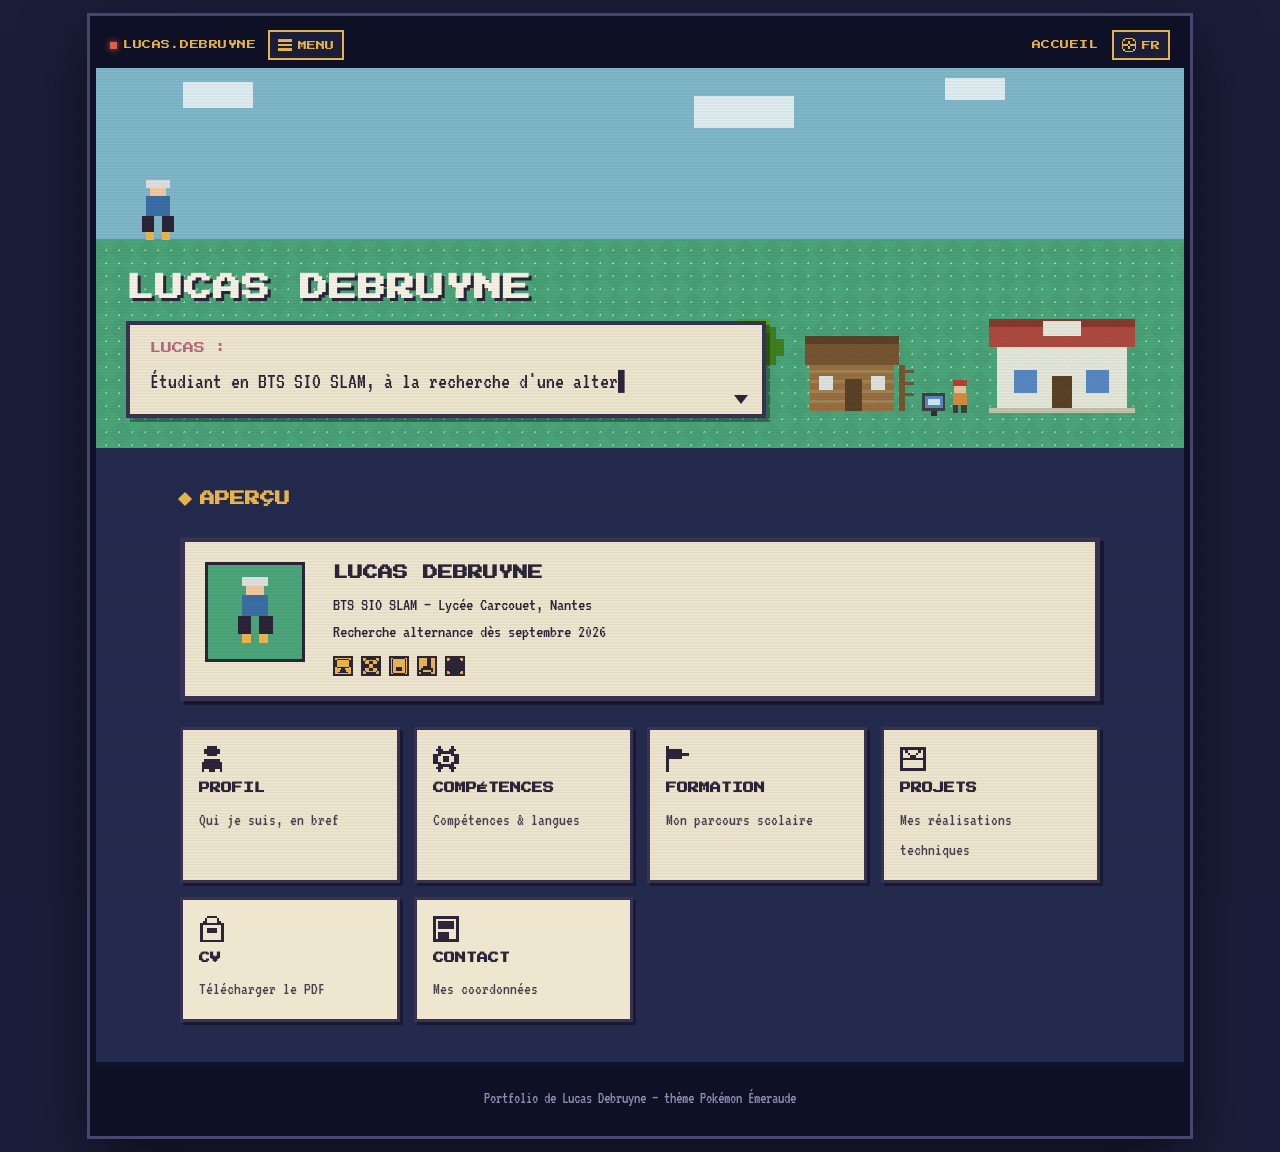
<file: index.html>
<!DOCTYPE html>
<html lang="fr">
<head>
<meta charset="UTF-8">
<meta name="viewport" content="width=device-width, initial-scale=1.0">
<title>Lucas Debruyne — Portfolio</title>
<link rel="stylesheet" href="styles.css">
</head>
<body>
<div class="scanlines"></div>
<div class="gba-frame">

  <div class="status-bar">
    <div class="status-left">
      <span class="brand"><span class="power-light"></span>LUCAS.DEBRUYNE</span>
      <button class="menu-toggle" id="menu-toggle" type="button" aria-haspopup="true" aria-expanded="false" aria-controls="ingame-menu">
        <span class="pixel-icon icon-sm" data-icon="menu"></span>
        <span data-i18n="nav.menu">MENU</span>
      </button>
    </div>
    <div class="status-right">
      <span data-i18n="status.home">ACCUEIL</span>
      <div class="lang-switch">
        <button class="lang-btn" id="lang-btn" type="button" aria-haspopup="true" aria-expanded="false">
          <span class="pixel-icon icon-sm" data-icon="globe"></span>
          <span id="lang-current">FR</span>
        </button>
        <ul class="lang-menu" id="lang-menu" hidden>
          <li><button type="button" data-lang="fr"><span class="flag">FR</span>Français</button></li>
          <li><button type="button" data-lang="en"><span class="flag">EN</span>English</button></li>
        </ul>
      </div>
    </div>
  </div>

  <div class="ingame-menu" id="ingame-menu" hidden>
    <ul>
      <li><a href="index.html"><span data-i18n="nav.home">ACCUEIL</span></a></li>
      <li><a href="about.html"><span data-i18n="nav.profile">PROFIL</span></a></li>
      <li><a href="skills.html"><span data-i18n="nav.pokedex">COMPÉTENCES</span></a></li>
      <li><a href="education.html"><span data-i18n="nav.education">FORMATION</span></a></li>
      <li><a href="experience.html"><span data-i18n="nav.experience">EXPéRIENCE</span></a></li>
      <li><a href="stage.html"><span data-i18n="nav.internship">STAGE</span></a></li>
      <li><a href="projects.html"><span data-i18n="nav.projects">PROJETS</span></a></li>
      <li><a href="certifications.html"><span data-i18n="nav.certifications">CERTIFICATIONS</span></a></li>
      <li><a href="cv.html"><span data-i18n="nav.cv">CV</span></a></li>
      <li><a href="contact.html"><span data-i18n="nav.contact">CONTACT</span></a></li>
      <li class="menu-close-item"><button type="button" id="menu-close-btn"><span data-i18n="nav.close">FERMER</span></button></li>
    </ul>
  </div>

  <main>
    <div class="page-hero tall">
      <div class="hero-cloud" style="width:70px;height:26px;top:14px;left:8%;"></div>
      <div class="hero-cloud" style="width:100px;height:32px;top:28px;left:55%;"></div>
      <div class="hero-cloud" style="width:60px;height:22px;top:10px;left:78%;"></div>
      <div class="hero-grass-pattern"></div>
      <div class="hero-scenery-wrap">
      <svg class="hero-scenery" viewBox="0 0 320 130" xmlns="http://www.w3.org/2000/svg" shape-rendering="crispEdges" preserveAspectRatio="xMidYMax meet">
        <!-- arbre -->
        <rect x="18" y="70" width="6" height="18" fill="#6b4a26"/>
        <rect x="6" y="46" width="30" height="26" fill="#3d7d17"/>
        <rect x="0" y="54" width="42" height="12" fill="#3d7d17"/>
        <rect x="10" y="40" width="22" height="10" fill="#4fa21e"/>
        <!-- cabane en bois -->
        <rect x="60" y="70" width="58" height="34" fill="#9e6b3c"/>
        <rect x="60" y="76" width="58" height="2" fill="#a9824f"/>
        <rect x="60" y="83" width="58" height="2" fill="#a9824f"/>
        <rect x="60" y="90" width="58" height="2" fill="#a9824f"/>
        <rect x="60" y="97" width="58" height="2" fill="#a9824f"/>
        <rect x="56" y="52" width="66" height="20" fill="#7a4f2d"/>
        <rect x="56" y="52" width="66" height="6" fill="#5c3a20"/>
        <rect x="84" y="82" width="12" height="22" fill="#5c3a20"/>
        <rect x="66" y="80" width="10" height="10" fill="#eaeaea"/>
        <rect x="102" y="80" width="10" height="10" fill="#eaeaea"/>
        <rect x="122" y="72" width="4" height="32" fill="#7a4f2d"/>
        <rect x="122" y="76" width="10" height="2" fill="#7a4f2d"/>
        <rect x="122" y="84" width="10" height="2" fill="#7a4f2d"/>
        <rect x="122" y="92" width="10" height="2" fill="#7a4f2d"/>
        <!-- bâtiment (style "centre" générique, sans logo) -->
        <rect x="190" y="58" width="90" height="46" fill="#f2eee2"/>
        <rect x="184" y="40" width="102" height="20" fill="#b5433c"/>
        <rect x="184" y="40" width="102" height="6" fill="#8f2f29"/>
        <rect x="222" y="42" width="26" height="10" fill="#f2eee2"/>
        <rect x="202" y="76" width="16" height="16" fill="#5a86c9"/>
        <rect x="252" y="76" width="16" height="16" fill="#5a86c9"/>
        <rect x="228" y="80" width="14" height="24" fill="#5c3a20"/>
        <rect x="184" y="102" width="102" height="4" fill="#cfc7b0"/>
        <!-- ordinateur au sol (clin d'œil rétro) -->
        <rect x="138" y="92" width="16" height="12" fill="#3a3a3a"/>
        <rect x="140" y="94" width="12" height="8" fill="#5a86c9"/>
        <rect x="142" y="96" width="8" height="4" fill="#dfeef2"/>
        <rect x="144" y="104" width="4" height="4" fill="#2c2438"/>
        <!-- personnage secondaire -->
        <rect x="160" y="86" width="8" height="6" fill="#f3c9a0"/>
        <rect x="159" y="83" width="10" height="4" fill="#c0392b"/>
        <rect x="159" y="92" width="10" height="8" fill="#e08a3c"/>
        <rect x="159" y="100" width="4" height="6" fill="#3a3a3a"/>
        <rect x="165" y="100" width="4" height="6" fill="#3a3a3a"/>
      </svg>
      </div>
      <div class="hero-inner">
        <svg class="trainer-sprite" viewBox="0 0 16 16" xmlns="http://www.w3.org/2000/svg" shape-rendering="crispEdges">
          <rect x="6" y="1" width="4" height="3" fill="#f3c9a0"/>
          <rect x="5" y="0" width="6" height="2" fill="#e0e0e0"/>
          <rect x="5" y="4" width="6" height="5" fill="#3a6ea5"/>
          <rect x="4" y="9" width="3" height="4" fill="#2c2438"/>
          <rect x="9" y="9" width="3" height="4" fill="#2c2438"/>
          <rect x="5" y="13" width="2" height="2" fill="#eab64d"/>
          <rect x="9" y="13" width="2" height="2" fill="#eab64d"/>
        </svg>
        <h1 class="hero-title">LUCAS DEBRUYNE</h1>
        <div class="dialog-box">
          <span class="who" data-i18n="home.dialog.who">LUCAS :</span>
          <span id="typed-line"></span>
          <div class="dialog-arrow"></div>
        </div>
      </div>
    </div>

    <section>
      <div class="section-inner">
        <h2 class="section-title" data-i18n="home.trainercard.title">APERÇU</h2>
        <div class="trainer-card">
          <div class="portrait">
            <svg viewBox="0 0 16 16" xmlns="http://www.w3.org/2000/svg" shape-rendering="crispEdges">
              <rect x="6" y="1" width="4" height="3" fill="#f3c9a0"/>
              <rect x="5" y="0" width="6" height="2" fill="#e0e0e0"/>
              <rect x="5" y="4" width="6" height="5" fill="#3a6ea5"/>
              <rect x="4" y="9" width="3" height="4" fill="#2c2438"/>
              <rect x="9" y="9" width="3" height="4" fill="#2c2438"/>
              <rect x="5" y="13" width="2" height="2" fill="#eab64d"/>
              <rect x="9" y="13" width="2" height="2" fill="#eab64d"/>
            </svg>
          </div>
          <div>
            <h3>LUCAS DEBRUYNE</h3>
            <div style="font-size:18px;" data-i18n-html="home.trainercard.body">BTS SIO SLAM — Lycée Carcouet, Nantes<br>Recherche alternance dès septembre 2026</div>
            <div class="badges">
              <div class="mini-badge pixel-icon icon-md" data-icon="monitor" data-i18n-title="home.badge.python" title="Python"></div>
              <div class="mini-badge pixel-icon icon-md" data-icon="globe" data-i18n-title="home.badge.web" title="Web"></div>
              <div class="mini-badge pixel-icon icon-md" data-icon="cartridge" data-i18n-title="home.badge.unity" title="Unity"></div>
              <div class="mini-badge pixel-icon icon-md" data-icon="music" data-i18n-title="home.badge.music" title="Musique"></div>
              <div class="mini-badge pixel-icon icon-md" data-icon="ball" data-i18n-title="home.badge.football" title="Football"></div>
            </div>
          </div>
        </div>

        <div class="quick-links">
          <a class="quick-card" href="about.html">
            <div class="icon pixel-icon icon-lg" data-icon="person"></div>
            <b data-i18n="home.quick.profile.label">PROFIL</b>
            <span data-i18n="home.quick.profile.desc">Qui je suis, en bref</span>
          </a>
          <a class="quick-card" href="skills.html">
            <div class="icon pixel-icon icon-lg" data-icon="gear"></div>
            <b data-i18n="home.quick.pokedex.label">COMPÉTENCES</b>
            <span data-i18n="home.quick.pokedex.desc">Compétences &amp; langues</span>
          </a>
          <a class="quick-card" href="education.html">
            <div class="icon pixel-icon icon-lg" data-icon="flag"></div>
            <b data-i18n="home.quick.education.label">FORMATION</b>
            <span data-i18n="home.quick.education.desc">Formation &amp; itinéraire</span>
          </a>
          <a class="quick-card" href="projects.html">
            <div class="icon pixel-icon icon-lg" data-icon="box"></div>
            <b data-i18n="home.quick.projects.label">PROJETS</b>
            <span data-i18n="home.quick.projects.desc">Boîte PC des réalisations</span>
          </a>
          <a class="quick-card" href="cv.html">
            <div class="icon pixel-icon icon-lg" data-icon="bag"></div>
            <b data-i18n="home.quick.cv.label">CV</b>
            <span data-i18n="home.quick.cv.desc">Télécharger le PDF</span>
          </a>
          <a class="quick-card" href="contact.html">
            <div class="icon pixel-icon icon-lg" data-icon="disk"></div>
            <b data-i18n="home.quick.contact.label">CONTACT</b>
            <span data-i18n="home.quick.contact.desc">Écran de sauvegarde</span>
          </a>
        </div>
      </div>
    </section>
  </main>



  <footer class="site-footer" data-i18n="footer.tagline">Portfolio de Lucas Debruyne — thème Pokémon Émeraude</footer>
</div>
<script src="script.js"></script>
</body>
</html>
</file>
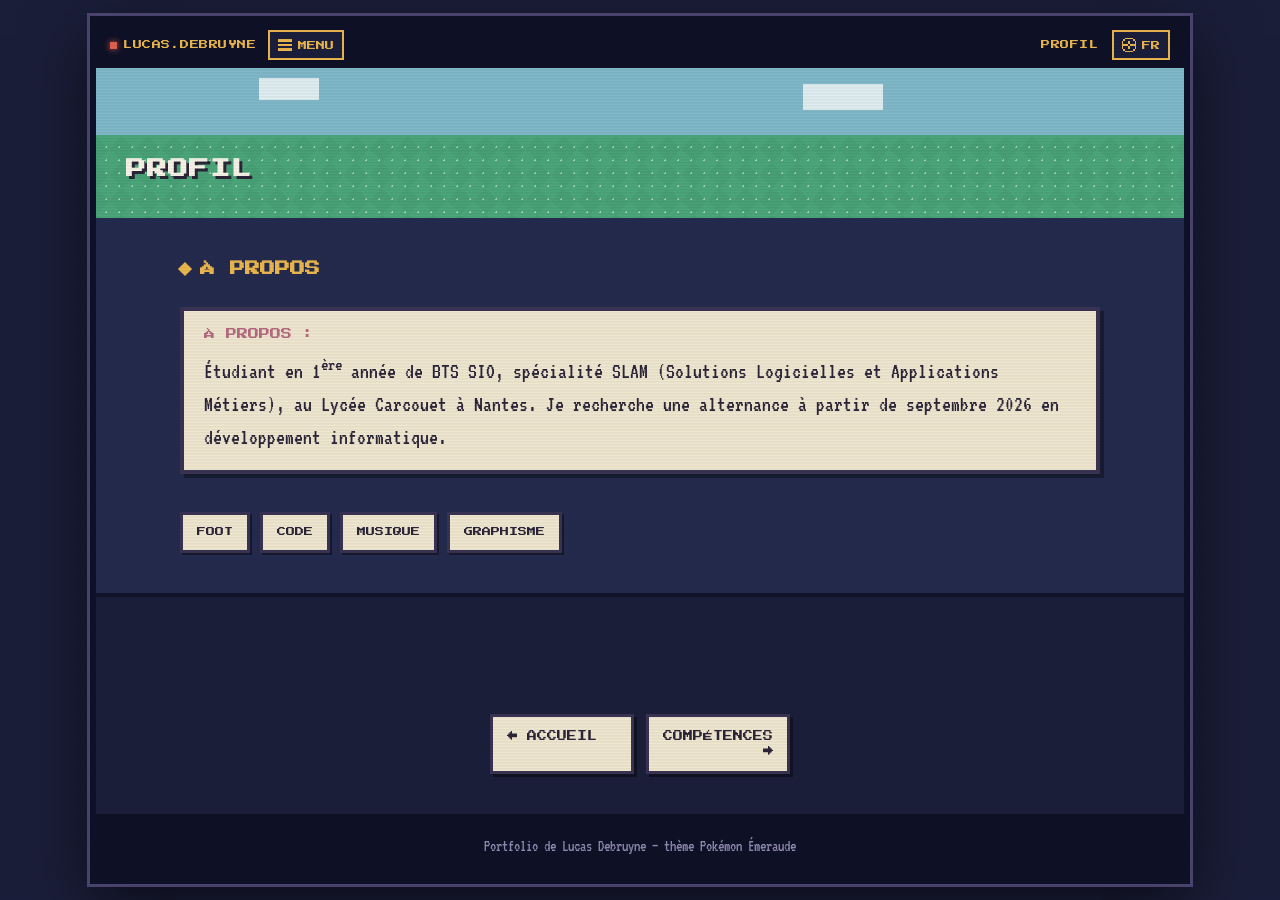
<file: about.html>
<!DOCTYPE html>
<html lang="fr">
<head>
<meta charset="UTF-8">
<meta name="viewport" content="width=device-width, initial-scale=1.0">
<title>Profil — Lucas Debruyne</title>
<link rel="stylesheet" href="styles.css">
</head>
<body>
<div class="scanlines"></div>
<div class="gba-frame">

  <div class="status-bar">
    <div class="status-left">
      <span class="brand"><span class="power-light"></span>LUCAS.DEBRUYNE</span>
      <button class="menu-toggle" id="menu-toggle" type="button" aria-haspopup="true" aria-expanded="false" aria-controls="ingame-menu">
        <span class="pixel-icon icon-sm" data-icon="menu"></span>
        <span data-i18n="nav.menu">MENU</span>
      </button>
    </div>
    <div class="status-right">
      <span data-i18n="status.profile">PROFIL</span>
      <div class="lang-switch">
        <button class="lang-btn" id="lang-btn" type="button" aria-haspopup="true" aria-expanded="false">
          <span class="pixel-icon icon-sm" data-icon="globe"></span>
          <span id="lang-current">FR</span>
        </button>
        <ul class="lang-menu" id="lang-menu" hidden>
          <li><button type="button" data-lang="fr"><span class="flag">FR</span>Français</button></li>
          <li><button type="button" data-lang="en"><span class="flag">EN</span>English</button></li>
        </ul>
      </div>
    </div>
  </div>

  <div class="ingame-menu" id="ingame-menu" hidden>
    <ul>
      <li><a href="index.html"><span data-i18n="nav.home">ACCUEIL</span></a></li>
      <li><a href="about.html"><span data-i18n="nav.profile">PROFIL</span></a></li>
      <li><a href="skills.html"><span data-i18n="nav.pokedex">COMPÉTENCES</span></a></li>
      <li><a href="education.html"><span data-i18n="nav.education">FORMATION</span></a></li>
      <li><a href="experience.html"><span data-i18n="nav.experience">EXPéRIENCE</span></a></li>
      <li><a href="stage.html"><span data-i18n="nav.internship">STAGE</span></a></li>
      <li><a href="projects.html"><span data-i18n="nav.projects">PROJETS</span></a></li>
      <li><a href="certifications.html"><span data-i18n="nav.certifications">CERTIFICATIONS</span></a></li>
      <li><a href="cv.html"><span data-i18n="nav.cv">CV</span></a></li>
      <li><a href="contact.html"><span data-i18n="nav.contact">CONTACT</span></a></li>
      <li class="menu-close-item"><button type="button" id="menu-close-btn"><span data-i18n="nav.close">FERMER</span></button></li>
    </ul>
  </div>

  <main>
    <div class="page-hero">
      <div class="hero-cloud" style="width:60px;height:22px;top:10px;left:15%;"></div>
      <div class="hero-cloud" style="width:80px;height:26px;top:16px;left:65%;"></div>
      <div class="hero-grass-pattern"></div>
      <div class="hero-inner">
        <h1 class="hero-title" data-i18n="nav.profile">PROFIL</h1>
      </div>
    </div>

    <section>
      <div class="section-inner">
        <h2 class="section-title" data-i18n="about.section.title">À PROPOS</h2>
        <div class="about-grid">
          <div class="dialog-box" style="max-width:none;">
            <span class="who" data-i18n="about.dialog.who">À PROPOS :</span>
            <span data-i18n-html="about.intro">Étudiant en 1<sup>ère</sup> année de BTS SIO, spécialité SLAM (Solutions Logicielles
            et Applications Métiers), au Lycée Carcouet à Nantes. Je recherche une alternance
            à partir de septembre 2026 en développement informatique.</span>
          </div>
          <div class="badge-row">
            <div class="badge" data-i18n="about.badge.foot">FOOT</div>
            <div class="badge" data-i18n="about.badge.code">CODE</div>
            <div class="badge" data-i18n="about.badge.music">MUSIQUE</div>
            <div class="badge" data-i18n="about.badge.design">GRAPHISME</div>
          </div>
        </div>
      </div>
    </section>
  </main>

  <div class="page-nav">
    <a class="prev" href="index.html">← <span data-i18n="nav.home">ACCUEIL</span></a>
    <a class="next" href="skills.html"><span data-i18n="nav.pokedex">COMPÉTENCES</span> →</a>
  </div>

  <footer class="site-footer" data-i18n="footer.tagline">Portfolio de Lucas Debruyne — thème Pokémon Émeraude</footer>
</div>
<script src="script.js"></script>
</body>
</html>
</file>
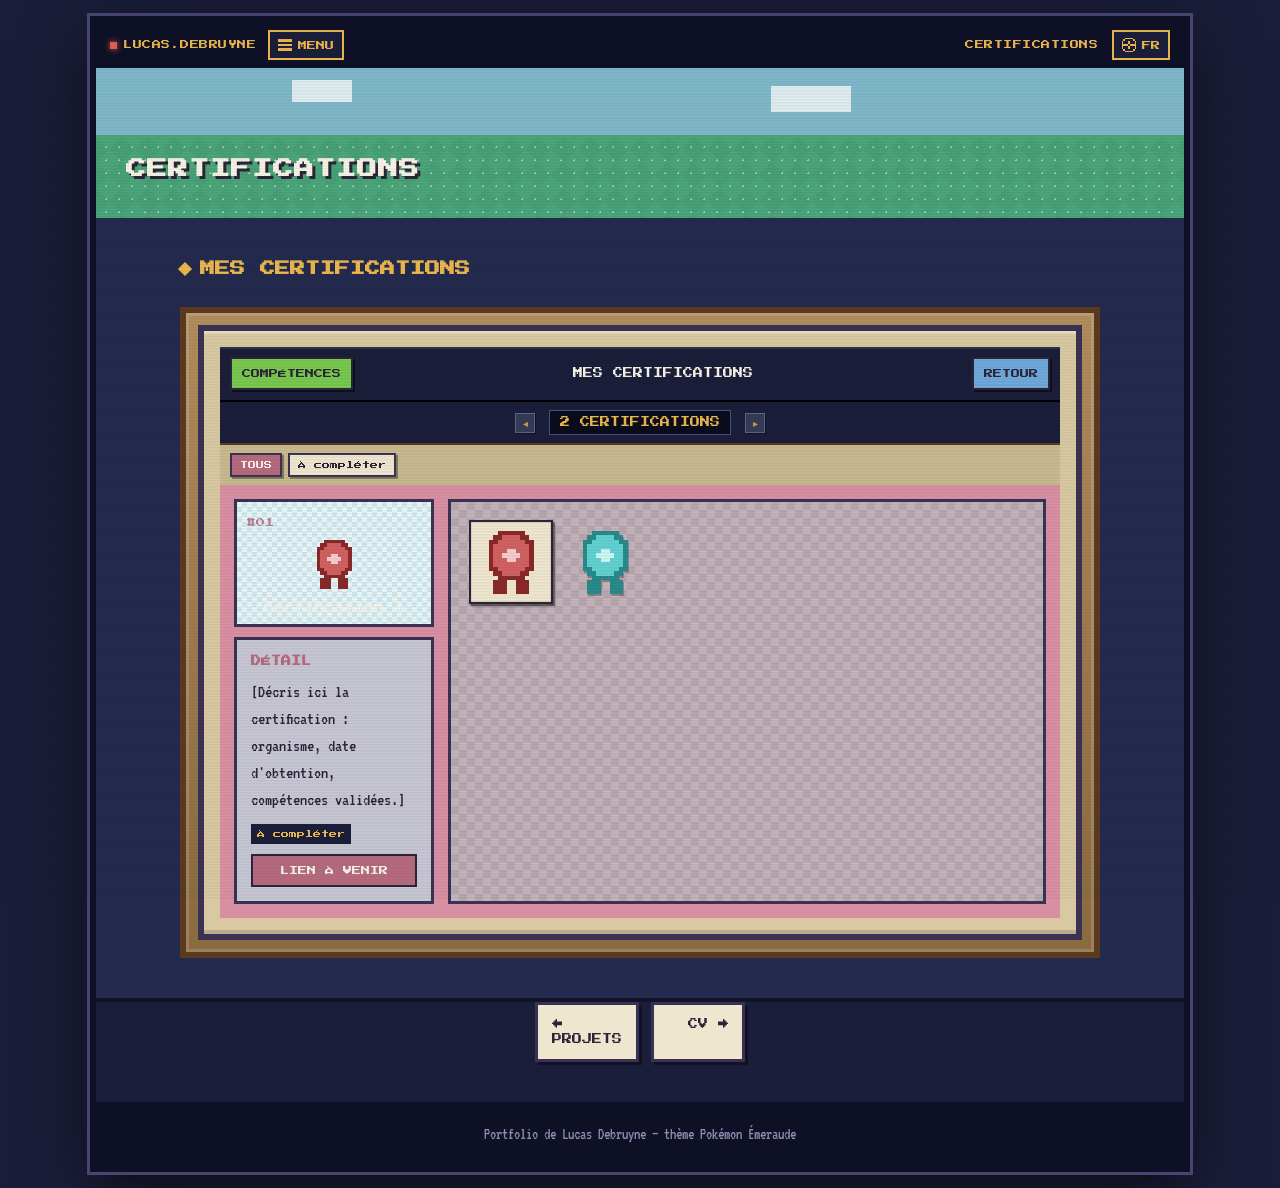
<file: certifications.html>
<!DOCTYPE html>
<html lang="fr">
<head>
<meta charset="UTF-8">
<meta name="viewport" content="width=device-width, initial-scale=1.0">
<title>Certifications — Lucas Debruyne</title>
<link rel="stylesheet" href="styles.css">
</head>
<body data-collection="certifications">
<div class="scanlines"></div>
<div class="gba-frame">

  <div class="status-bar">
    <div class="status-left">
      <span class="brand"><span class="power-light"></span>LUCAS.DEBRUYNE</span>
      <button class="menu-toggle" id="menu-toggle" type="button" aria-haspopup="true" aria-expanded="false" aria-controls="ingame-menu">
        <span class="pixel-icon icon-sm" data-icon="menu"></span>
        <span data-i18n="nav.menu">MENU</span>
      </button>
    </div>
    <div class="status-right">
      <span data-i18n="status.certifications">CERTIFICATIONS</span>
      <div class="lang-switch">
        <button class="lang-btn" id="lang-btn" type="button" aria-haspopup="true" aria-expanded="false">
          <span class="pixel-icon icon-sm" data-icon="globe"></span>
          <span id="lang-current">FR</span>
        </button>
        <ul class="lang-menu" id="lang-menu" hidden>
          <li><button type="button" data-lang="fr"><span class="flag">FR</span>Français</button></li>
          <li><button type="button" data-lang="en"><span class="flag">EN</span>English</button></li>
        </ul>
      </div>
    </div>
  </div>

  <div class="ingame-menu" id="ingame-menu" hidden>
    <ul>
      <li><a href="index.html"><span data-i18n="nav.home">ACCUEIL</span></a></li>
      <li><a href="about.html"><span data-i18n="nav.profile">PROFIL</span></a></li>
      <li><a href="skills.html"><span data-i18n="nav.pokedex">COMPÉTENCES</span></a></li>
      <li><a href="education.html"><span data-i18n="nav.education">FORMATION</span></a></li>
      <li><a href="experience.html"><span data-i18n="nav.experience">EXPéRIENCE</span></a></li>
      <li><a href="stage.html"><span data-i18n="nav.internship">STAGE</span></a></li>
      <li><a href="projects.html"><span data-i18n="nav.projects">PROJETS</span></a></li>
      <li><a href="certifications.html"><span data-i18n="nav.certifications">CERTIFICATIONS</span></a></li>
      <li><a href="cv.html"><span data-i18n="nav.cv">CV</span></a></li>
      <li><a href="contact.html"><span data-i18n="nav.contact">CONTACT</span></a></li>
      <li class="menu-close-item"><button type="button" id="menu-close-btn"><span data-i18n="nav.close">FERMER</span></button></li>
    </ul>
  </div>

  <main>
    <div class="page-hero">
      <div class="hero-cloud" style="width:60px;height:22px;top:12px;left:18%;"></div>
      <div class="hero-cloud" style="width:80px;height:26px;top:18px;left:62%;"></div>
      <div class="hero-grass-pattern"></div>
      <div class="hero-inner">
        <h1 class="hero-title" data-i18n="nav.certifications">CERTIFICATIONS</h1>
      </div>
    </div>

    <section>
      <div class="section-inner">
        <h2 class="section-title" data-i18n="certs.section.title">MES CERTIFICATIONS</h2>
        <div class="pc-frame">
          <div class="pc-shell">
            <div class="pc-topbar">
              <a class="pc-btn pc-btn-green" href="skills.html" data-i18n="projects.btn.party">COMPÉTENCES</a>
              <span class="pc-topbar-title" data-i18n="certs.section.title">MES CERTIFICATIONS</span>
              <a class="pc-btn pc-btn-blue" href="index.html" data-i18n="projects.btn.close">RETOUR</a>
            </div>
            <div class="pc-navigator">
              <span class="pc-arrow" aria-hidden="true">◂</span>
              <span id="box-count"></span>
              <span class="pc-arrow" aria-hidden="true">▸</span>
            </div>
            <div class="pc-filters" id="pc-filters"></div>
            <div class="pc-body">
              <div class="pc-left">
                <div class="pc-preview" id="pc-preview"></div>
                <div class="pc-details" id="pc-details">
                  <div class="empty" data-i18n-html="certs.empty.hint">Clique sur une certification<br>dans la boîte →</div>
                </div>
              </div>
              <div class="box-grid" id="box-grid"></div>
            </div>
          </div>
        </div>
      </div>
    </section>
  </main>

  <div class="page-nav">
    <a class="prev" href="projects.html">← <span data-i18n="nav.projects">PROJETS</span></a>
    <a class="next" href="cv.html"><span data-i18n="nav.cv">CV</span> →</a>
  </div>

  <footer class="site-footer" data-i18n="footer.tagline">Portfolio de Lucas Debruyne — thème Pokémon Émeraude</footer>
</div>
<script src="script.js"></script>
</body>
</html>
</file>
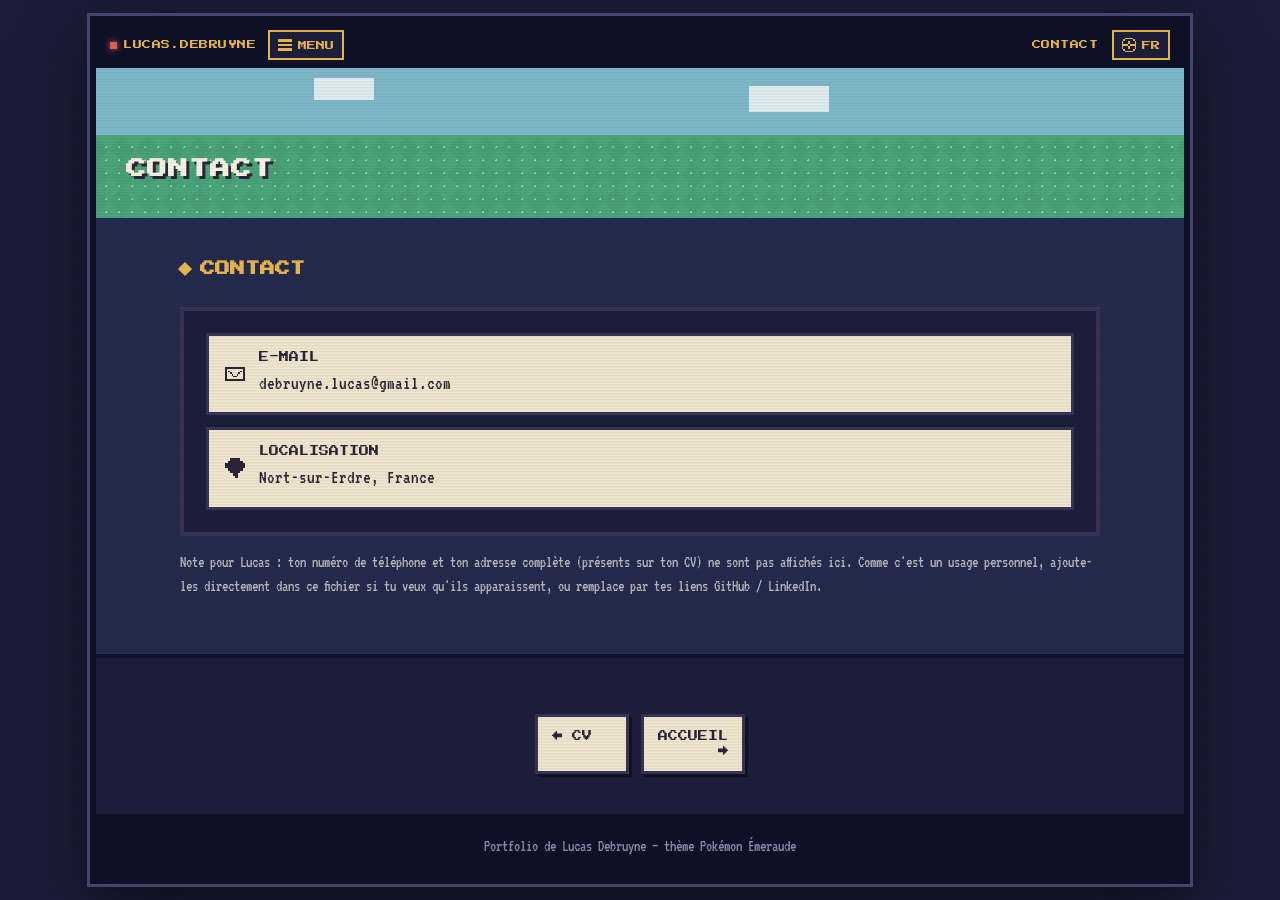
<file: contact.html>
<!DOCTYPE html>
<html lang="fr">
<head>
<meta charset="UTF-8">
<meta name="viewport" content="width=device-width, initial-scale=1.0">
<title>Save — Contact — Lucas Debruyne</title>
<link rel="stylesheet" href="styles.css">
</head>
<body>
<div class="scanlines"></div>
<div class="gba-frame">

  <div class="status-bar">
    <div class="status-left">
      <span class="brand"><span class="power-light"></span>LUCAS.DEBRUYNE</span>
      <button class="menu-toggle" id="menu-toggle" type="button" aria-haspopup="true" aria-expanded="false" aria-controls="ingame-menu">
        <span class="pixel-icon icon-sm" data-icon="menu"></span>
        <span data-i18n="nav.menu">MENU</span>
      </button>
    </div>
    <div class="status-right">
      <span data-i18n="status.contact">CONTACT</span>
      <div class="lang-switch">
        <button class="lang-btn" id="lang-btn" type="button" aria-haspopup="true" aria-expanded="false">
          <span class="pixel-icon icon-sm" data-icon="globe"></span>
          <span id="lang-current">FR</span>
        </button>
        <ul class="lang-menu" id="lang-menu" hidden>
          <li><button type="button" data-lang="fr"><span class="flag">FR</span>Français</button></li>
          <li><button type="button" data-lang="en"><span class="flag">EN</span>English</button></li>
        </ul>
      </div>
    </div>
  </div>

  <div class="ingame-menu" id="ingame-menu" hidden>
    <ul>
      <li><a href="index.html"><span data-i18n="nav.home">ACCUEIL</span></a></li>
      <li><a href="about.html"><span data-i18n="nav.profile">PROFIL</span></a></li>
      <li><a href="skills.html"><span data-i18n="nav.pokedex">COMPÉTENCES</span></a></li>
      <li><a href="education.html"><span data-i18n="nav.education">FORMATION</span></a></li>
      <li><a href="experience.html"><span data-i18n="nav.experience">EXPéRIENCE</span></a></li>
      <li><a href="stage.html"><span data-i18n="nav.internship">STAGE</span></a></li>
      <li><a href="projects.html"><span data-i18n="nav.projects">PROJETS</span></a></li>
      <li><a href="certifications.html"><span data-i18n="nav.certifications">CERTIFICATIONS</span></a></li>
      <li><a href="cv.html"><span data-i18n="nav.cv">CV</span></a></li>
      <li><a href="contact.html"><span data-i18n="nav.contact">CONTACT</span></a></li>
      <li class="menu-close-item"><button type="button" id="menu-close-btn"><span data-i18n="nav.close">FERMER</span></button></li>
    </ul>
  </div>

  <main>
    <div class="page-hero">
      <div class="hero-cloud" style="width:60px;height:22px;top:10px;left:20%;"></div>
      <div class="hero-cloud" style="width:80px;height:26px;top:18px;left:60%;"></div>
      <div class="hero-grass-pattern"></div>
      <div class="hero-inner">
        <h1 class="hero-title" data-i18n="nav.contact">CONTACT</h1>
      </div>
    </div>

    <section>
      <div class="section-inner">
        <h2 class="section-title" data-i18n="contact.section.title">CONTACT</h2>
        <div class="save-screen">
          <a class="save-slot" href="mailto:debruyne.lucas@gmail.com">
            <span class="pixel-icon icon-md" data-icon="envelope"></span>
            <span>
              <span class="label" data-i18n="contact.label.email">E-MAIL</span>
              <span class="value">debruyne.lucas@gmail.com</span>
            </span>
          </a>
          <div class="save-slot" style="cursor:default;">
            <span class="pixel-icon icon-md" data-icon="pin"></span>
            <span>
              <span class="label" data-i18n="contact.label.location">LOCALISATION</span>
              <span class="value" data-i18n="contact.value.location">Nort-sur-Erdre, France</span>
            </span>
          </div>
        </div>
        <p style="margin-top:14px;font-size:16px;opacity:.7;" data-i18n="contact.note">
          Note pour Lucas : ton numéro de téléphone et ton adresse complète (présents sur ton CV)
          ne sont pas affichés ici. Comme c'est un usage personnel, ajoute-les directement dans
          ce fichier si tu veux qu'ils apparaissent, ou remplace par tes liens GitHub / LinkedIn.
        </p>
      </div>
    </section>
  </main>

  <div class="page-nav">
    <a class="prev" href="cv.html">← <span data-i18n="nav.cv">CV</span></a>
    <a class="next" href="index.html"><span data-i18n="nav.home">ACCUEIL</span> →</a>
  </div>

  <footer class="site-footer" data-i18n="footer.tagline">Portfolio de Lucas Debruyne — thème Pokémon Émeraude</footer>
</div>
<script src="script.js"></script>
</body>
</html>
</file>
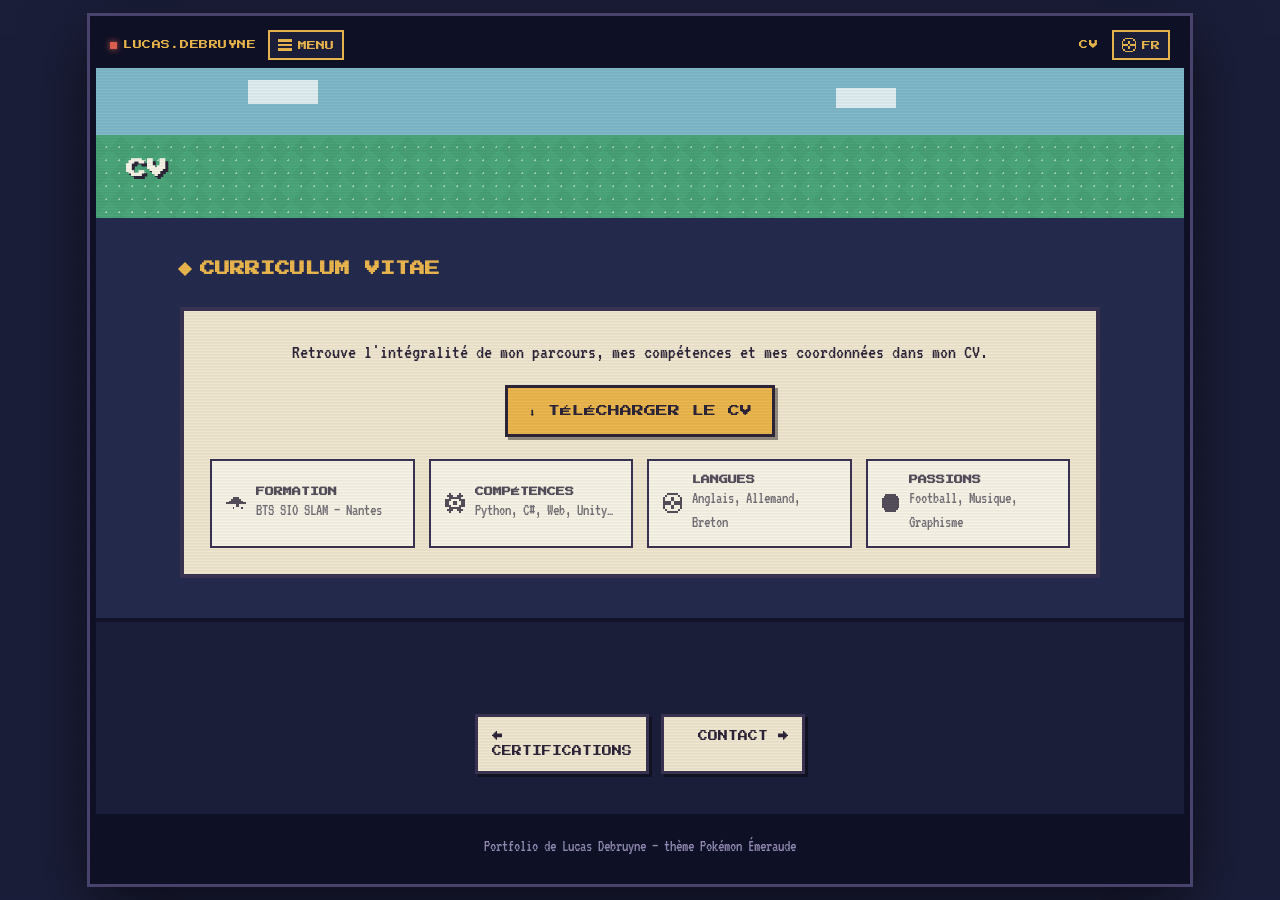
<file: cv.html>
<!DOCTYPE html>
<html lang="fr">
<head>
<meta charset="UTF-8">
<meta name="viewport" content="width=device-width, initial-scale=1.0">
<title>Sac — CV — Lucas Debruyne</title>
<link rel="stylesheet" href="styles.css">
</head>
<body>
<div class="scanlines"></div>
<div class="gba-frame">

  <div class="status-bar">
    <div class="status-left">
      <span class="brand"><span class="power-light"></span>LUCAS.DEBRUYNE</span>
      <button class="menu-toggle" id="menu-toggle" type="button" aria-haspopup="true" aria-expanded="false" aria-controls="ingame-menu">
        <span class="pixel-icon icon-sm" data-icon="menu"></span>
        <span data-i18n="nav.menu">MENU</span>
      </button>
    </div>
    <div class="status-right">
      <span data-i18n="status.cv">CV</span>
      <div class="lang-switch">
        <button class="lang-btn" id="lang-btn" type="button" aria-haspopup="true" aria-expanded="false">
          <span class="pixel-icon icon-sm" data-icon="globe"></span>
          <span id="lang-current">FR</span>
        </button>
        <ul class="lang-menu" id="lang-menu" hidden>
          <li><button type="button" data-lang="fr"><span class="flag">FR</span>Français</button></li>
          <li><button type="button" data-lang="en"><span class="flag">EN</span>English</button></li>
        </ul>
      </div>
    </div>
  </div>

  <div class="ingame-menu" id="ingame-menu" hidden>
    <ul>
      <li><a href="index.html"><span data-i18n="nav.home">ACCUEIL</span></a></li>
      <li><a href="about.html"><span data-i18n="nav.profile">PROFIL</span></a></li>
      <li><a href="skills.html"><span data-i18n="nav.pokedex">COMPÉTENCES</span></a></li>
      <li><a href="education.html"><span data-i18n="nav.education">FORMATION</span></a></li>
      <li><a href="experience.html"><span data-i18n="nav.experience">EXPéRIENCE</span></a></li>
      <li><a href="stage.html"><span data-i18n="nav.internship">STAGE</span></a></li>
      <li><a href="projects.html"><span data-i18n="nav.projects">PROJETS</span></a></li>
      <li><a href="certifications.html"><span data-i18n="nav.certifications">CERTIFICATIONS</span></a></li>
      <li><a href="cv.html"><span data-i18n="nav.cv">CV</span></a></li>
      <li><a href="contact.html"><span data-i18n="nav.contact">CONTACT</span></a></li>
      <li class="menu-close-item"><button type="button" id="menu-close-btn"><span data-i18n="nav.close">FERMER</span></button></li>
    </ul>
  </div>

  <main>
    <div class="page-hero">
      <div class="hero-cloud" style="width:70px;height:24px;top:12px;left:14%;"></div>
      <div class="hero-cloud" style="width:60px;height:20px;top:20px;left:68%;"></div>
      <div class="hero-grass-pattern"></div>
      <div class="hero-inner">
        <h1 class="hero-title" data-i18n="nav.cv">CV</h1>
      </div>
    </div>

    <section>
      <div class="section-inner">
        <h2 class="section-title" data-i18n="cv.section.title">CURRICULUM VITAE</h2>
        <div class="bag-panel">
          <p data-i18n="cv.intro">Retrouve l'intégralité de mon parcours, mes compétences et mes coordonnées dans mon CV.</p>
          <a class="cta-button" href="CV-Lucas-Debruyne.pdf" download>⬇ <span data-i18n="cv.download.button">TÉLÉCHARGER LE CV</span></a>

          <div class="item-list">
            <div class="item-row"><span class="icon pixel-icon icon-md" data-icon="gradcap"></span><span><b data-i18n="cv.item.formation.label">FORMATION</b><span data-i18n="cv.item.formation.value">BTS SIO SLAM — Nantes</span></span></div>
            <div class="item-row"><span class="icon pixel-icon icon-md" data-icon="gear"></span><span><b data-i18n="cv.item.skills.label">COMPÉTENCES</b><span data-i18n="cv.item.skills.value">Python, C#, Web, Unity…</span></span></div>
            <div class="item-row"><span class="icon pixel-icon icon-md" data-icon="globe"></span><span><b data-i18n="cv.item.languages.label">LANGUES</b><span data-i18n="cv.item.languages.value">Anglais, Allemand, Breton</span></span></div>
            <div class="item-row"><span class="icon pixel-icon icon-md" data-icon="ball"></span><span><b data-i18n="cv.item.passions.label">PASSIONS</b><span data-i18n="cv.item.passions.value">Football, Musique, Graphisme</span></span></div>
          </div>
        </div>
      </div>
    </section>
  </main>

  <div class="page-nav">
    <a class="prev" href="certifications.html">← <span data-i18n="nav.certifications">CERTIFICATIONS</span></a>
    <a class="next" href="contact.html"><span data-i18n="nav.contact">CONTACT</span> →</a>
  </div>

  <footer class="site-footer" data-i18n="footer.tagline">Portfolio de Lucas Debruyne — thème Pokémon Émeraude</footer>
</div>
<script src="script.js"></script>
</body>
</html>
</file>
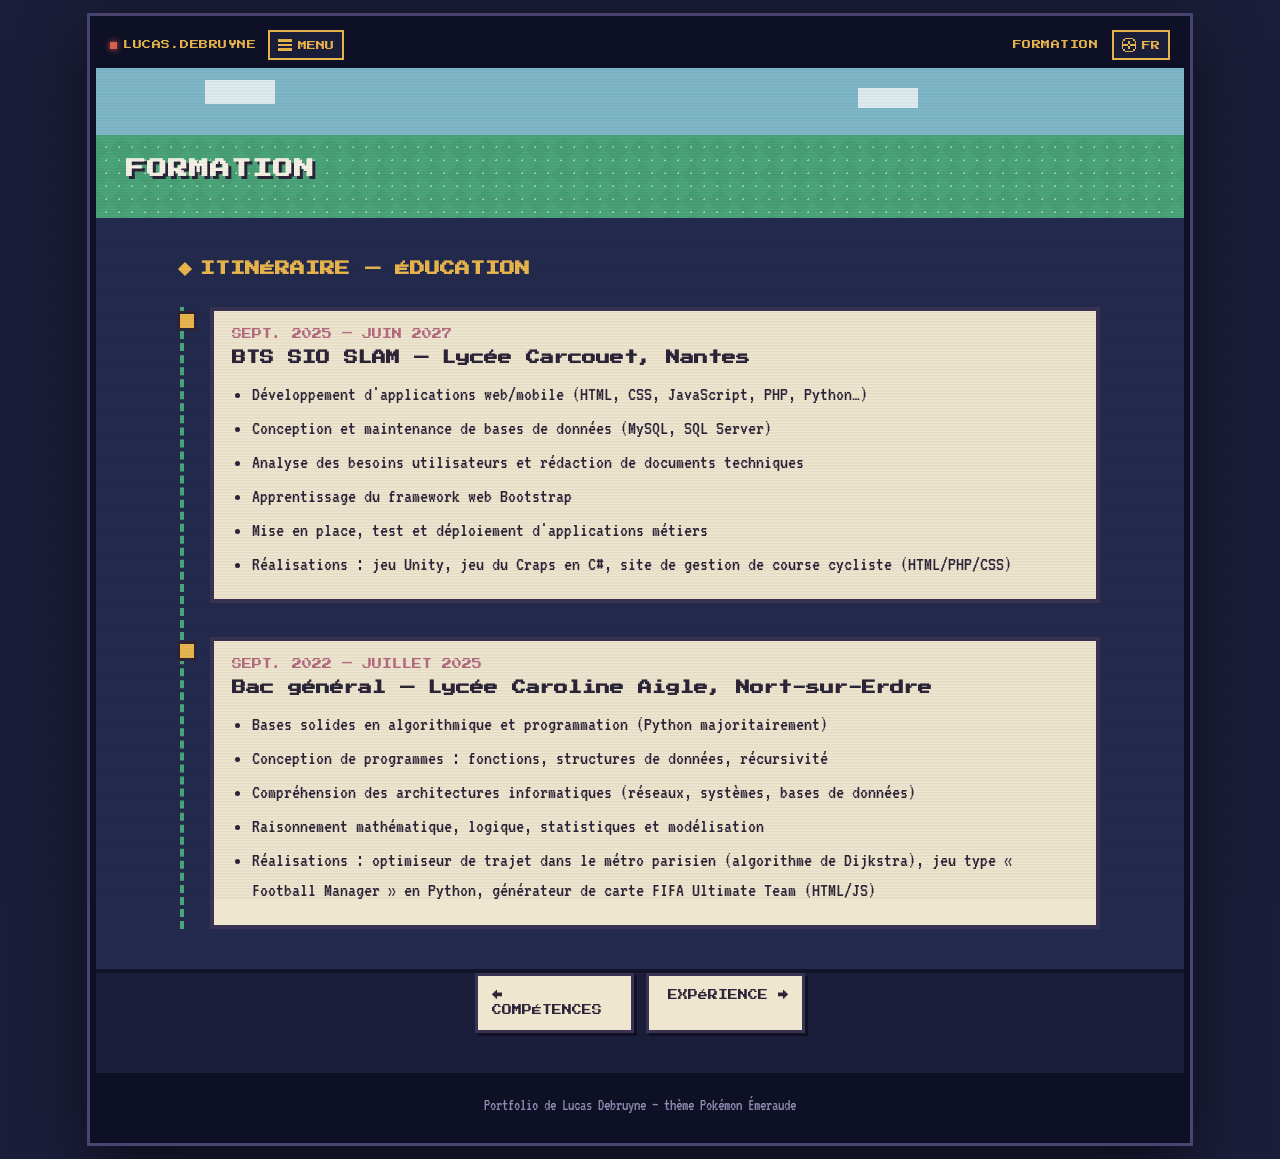
<file: education.html>
<!DOCTYPE html>
<html lang="fr">
<head>
<meta charset="UTF-8">
<meta name="viewport" content="width=device-width, initial-scale=1.0">
<title>Parcours — Lucas Debruyne</title>
<link rel="stylesheet" href="styles.css">
</head>
<body>
<div class="scanlines"></div>
<div class="gba-frame">

  <div class="status-bar">
    <div class="status-left">
      <span class="brand"><span class="power-light"></span>LUCAS.DEBRUYNE</span>
      <button class="menu-toggle" id="menu-toggle" type="button" aria-haspopup="true" aria-expanded="false" aria-controls="ingame-menu">
        <span class="pixel-icon icon-sm" data-icon="menu"></span>
        <span data-i18n="nav.menu">MENU</span>
      </button>
    </div>
    <div class="status-right">
      <span data-i18n="status.education">FORMATION</span>
      <div class="lang-switch">
        <button class="lang-btn" id="lang-btn" type="button" aria-haspopup="true" aria-expanded="false">
          <span class="pixel-icon icon-sm" data-icon="globe"></span>
          <span id="lang-current">FR</span>
        </button>
        <ul class="lang-menu" id="lang-menu" hidden>
          <li><button type="button" data-lang="fr"><span class="flag">FR</span>Français</button></li>
          <li><button type="button" data-lang="en"><span class="flag">EN</span>English</button></li>
        </ul>
      </div>
    </div>
  </div>

  <div class="ingame-menu" id="ingame-menu" hidden>
    <ul>
      <li><a href="index.html"><span data-i18n="nav.home">ACCUEIL</span></a></li>
      <li><a href="about.html"><span data-i18n="nav.profile">PROFIL</span></a></li>
      <li><a href="skills.html"><span data-i18n="nav.pokedex">COMPÉTENCES</span></a></li>
      <li><a href="education.html"><span data-i18n="nav.education">FORMATION</span></a></li>
      <li><a href="experience.html"><span data-i18n="nav.experience">EXPéRIENCE</span></a></li>
      <li><a href="stage.html"><span data-i18n="nav.internship">STAGE</span></a></li>
      <li><a href="projects.html"><span data-i18n="nav.projects">PROJETS</span></a></li>
      <li><a href="certifications.html"><span data-i18n="nav.certifications">CERTIFICATIONS</span></a></li>
      <li><a href="cv.html"><span data-i18n="nav.cv">CV</span></a></li>
      <li><a href="contact.html"><span data-i18n="nav.contact">CONTACT</span></a></li>
      <li class="menu-close-item"><button type="button" id="menu-close-btn"><span data-i18n="nav.close">FERMER</span></button></li>
    </ul>
  </div>

  <main>
    <div class="page-hero">
      <div class="hero-cloud" style="width:70px;height:24px;top:12px;left:10%;"></div>
      <div class="hero-cloud" style="width:60px;height:20px;top:20px;left:70%;"></div>
      <div class="hero-grass-pattern"></div>
      <div class="hero-inner">
        <h1 class="hero-title" data-i18n="nav.education">FORMATION</h1>
      </div>
    </div>

    <section>
      <div class="section-inner">
        <h2 class="section-title" data-i18n="education.section.title">ITINÉRAIRE — ÉDUCATION</h2>
        <div class="route-path">

          <div class="route-stop">
            <div class="route-sign">
              <span class="date" data-i18n="education.bts.date">SEPT. 2025 — JUIN 2027</span>
              <h3 data-i18n="education.bts.title">BTS SIO SLAM — Lycée Carcouet, Nantes</h3>
              <ul data-i18n-html="education.bts.list">
                <li>Développement d'applications web/mobile (HTML, CSS, JavaScript, PHP, Python…)</li>
                <li>Conception et maintenance de bases de données (MySQL, SQL Server)</li>
                <li>Analyse des besoins utilisateurs et rédaction de documents techniques</li>
                <li>Apprentissage du framework web Bootstrap</li>
                <li>Mise en place, test et déploiement d'applications métiers</li>
                <li>Réalisations : jeu Unity, jeu du Craps en C#, site de gestion de course cycliste (HTML/PHP/CSS)</li>
              </ul>
            </div>
          </div>

          <div class="route-stop">
            <div class="route-sign">
              <span class="date" data-i18n="education.bac.date">SEPT. 2022 — JUILLET 2025</span>
              <h3 data-i18n="education.bac.title">Bac général — Lycée Caroline Aigle, Nort-sur-Erdre</h3>
              <ul data-i18n-html="education.bac.list">
                <li>Bases solides en algorithmique et programmation (Python majoritairement)</li>
                <li>Conception de programmes : fonctions, structures de données, récursivité</li>
                <li>Compréhension des architectures informatiques (réseaux, systèmes, bases de données)</li>
                <li>Raisonnement mathématique, logique, statistiques et modélisation</li>
                <li>Réalisations : optimiseur de trajet dans le métro parisien (algorithme de Dijkstra), jeu type « Football Manager » en Python, générateur de carte FIFA Ultimate Team (HTML/JS)</li>
              </ul>
            </div>
          </div>

        </div>
      </div>
    </section>
  </main>

  <div class="page-nav">
    <a class="prev" href="skills.html">← <span data-i18n="nav.pokedex">COMPÉTENCES</span></a>
    <a class="next" href="experience.html"><span data-i18n="nav.experience">EXPéRIENCE</span> →</a>
  </div>

  <footer class="site-footer" data-i18n="footer.tagline">Portfolio de Lucas Debruyne — thème Pokémon Émeraude</footer>
</div>
<script src="script.js"></script>
</body>
</html>
</file>
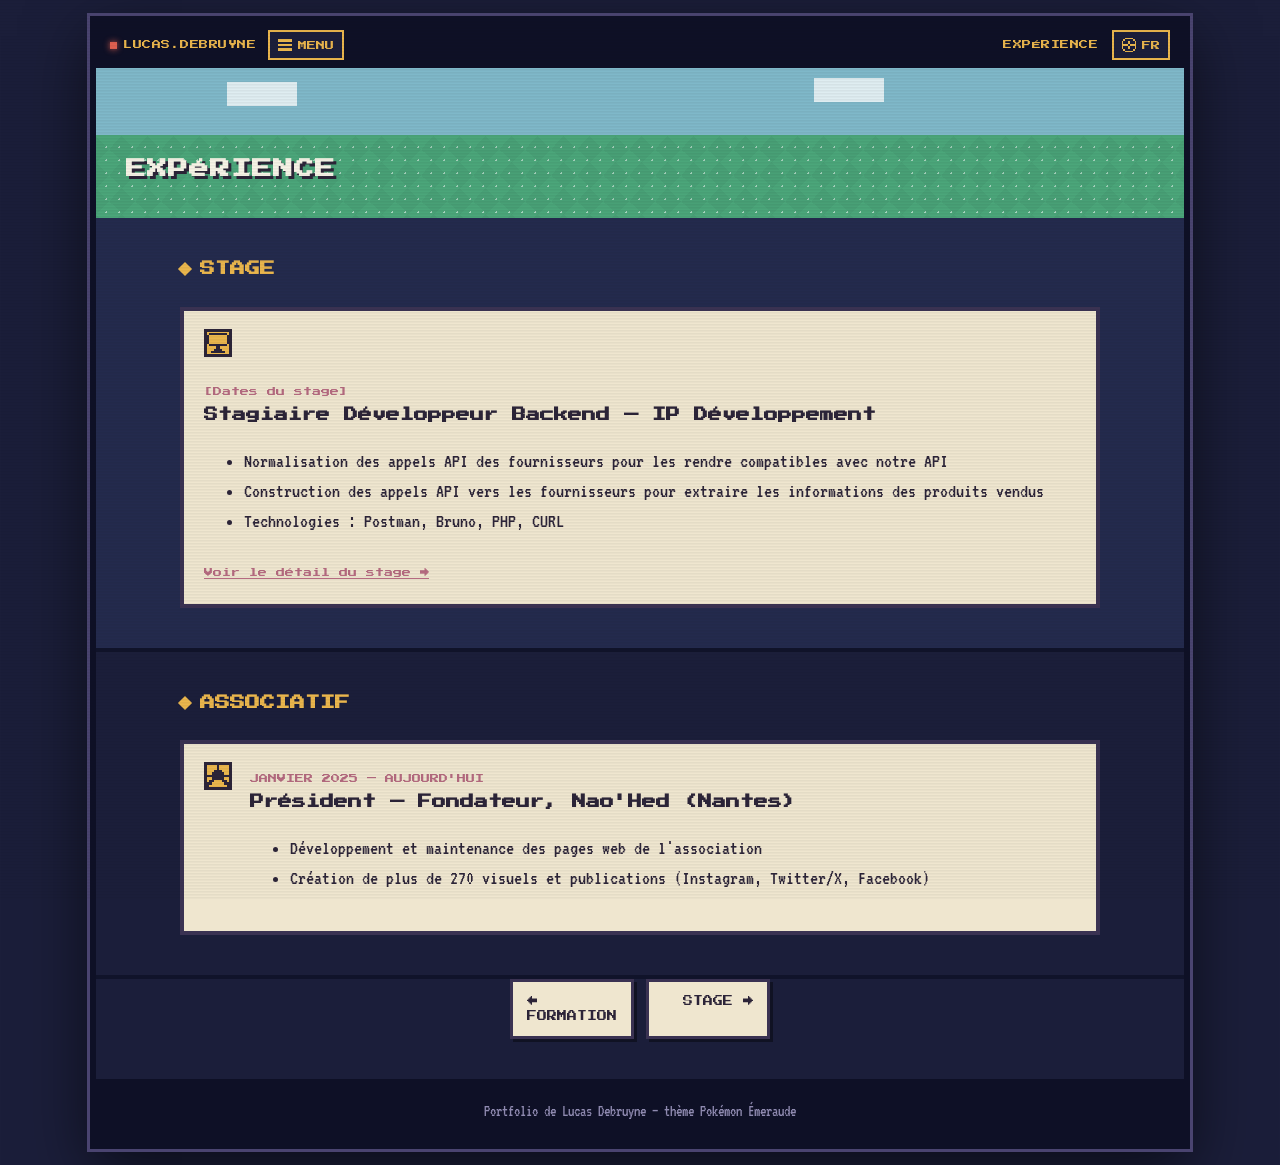
<file: experience.html>
<!DOCTYPE html>
<html lang="fr">
<head>
<meta charset="UTF-8">
<meta name="viewport" content="width=device-width, initial-scale=1.0">
<title>Expérience — Lucas Debruyne</title>
<link rel="stylesheet" href="styles.css">
</head>
<body>
<div class="scanlines"></div>
<div class="gba-frame">

  <div class="status-bar">
    <div class="status-left">
      <span class="brand"><span class="power-light"></span>LUCAS.DEBRUYNE</span>
      <button class="menu-toggle" id="menu-toggle" type="button" aria-haspopup="true" aria-expanded="false" aria-controls="ingame-menu">
        <span class="pixel-icon icon-sm" data-icon="menu"></span>
        <span data-i18n="nav.menu">MENU</span>
      </button>
    </div>
    <div class="status-right">
      <span data-i18n="status.experience">EXPÉRIENCE</span>
      <div class="lang-switch">
        <button class="lang-btn" id="lang-btn" type="button" aria-haspopup="true" aria-expanded="false">
          <span class="pixel-icon icon-sm" data-icon="globe"></span>
          <span id="lang-current">FR</span>
        </button>
        <ul class="lang-menu" id="lang-menu" hidden>
          <li><button type="button" data-lang="fr"><span class="flag">FR</span>Français</button></li>
          <li><button type="button" data-lang="en"><span class="flag">EN</span>English</button></li>
        </ul>
      </div>
    </div>
  </div>

  <div class="ingame-menu" id="ingame-menu" hidden>
    <ul>
      <li><a href="index.html"><span data-i18n="nav.home">ACCUEIL</span></a></li>
      <li><a href="about.html"><span data-i18n="nav.profile">PROFIL</span></a></li>
      <li><a href="skills.html"><span data-i18n="nav.pokedex">COMPÉTENCES</span></a></li>
      <li><a href="education.html"><span data-i18n="nav.education">FORMATION</span></a></li>
      <li><a href="experience.html"><span data-i18n="nav.experience">EXPéRIENCE</span></a></li>
      <li><a href="stage.html"><span data-i18n="nav.internship">STAGE</span></a></li>
      <li><a href="projects.html"><span data-i18n="nav.projects">PROJETS</span></a></li>
      <li><a href="certifications.html"><span data-i18n="nav.certifications">CERTIFICATIONS</span></a></li>
      <li><a href="cv.html"><span data-i18n="nav.cv">CV</span></a></li>
      <li><a href="contact.html"><span data-i18n="nav.contact">CONTACT</span></a></li>
      <li class="menu-close-item"><button type="button" id="menu-close-btn"><span data-i18n="nav.close">FERMER</span></button></li>
    </ul>
  </div>

  <main>
    <div class="page-hero">
      <div class="hero-cloud" style="width:70px;height:24px;top:14px;left:12%;"></div>
      <div class="hero-cloud" style="width:70px;height:24px;top:10px;left:66%;"></div>
      <div class="hero-grass-pattern"></div>
      <div class="hero-inner">
        <h1 class="hero-title" data-i18n="nav.experience">EXPÉRIENCE</h1>
      </div>
    </div>

    <section>
      <div class="section-inner">
        <h2 class="section-title" data-i18n="nav.internship">STAGE</h2>
        <div class="exp-card">
          <div class="exp-icon pixel-icon icon-lg" data-icon="monitor"></div>
          <div class="exp-text">
            <span class="date" data-i18n="experience.internship.date">[Dates du stage]</span>
            <h3 data-i18n="experience.internship.title">Stagiaire Développeur Backend — IP Développement</h3>
            <ul data-i18n-html="experience.internship.list">
              <li>Normalisation des appels API des fournisseurs pour les rendre compatibles avec notre API</li>
              <li>Construction des appels API vers les fournisseurs pour extraire les informations des produits vendus</li>
              <li>Technologies : Postman, Bruno, PHP, CURL</li>
            </ul>
            <p class="exp-more"><a href="stage.html" data-i18n="experience.internship.link">Voir le détail du stage →</a></p>
          </div>
        </div>
      </div>
    </section>

    <section class="alt">
      <div class="section-inner">
        <h2 class="section-title" data-i18n="experience.section.title">ASSOCIATIF</h2>
        <div class="exp-card">
          <div class="exp-icon pixel-icon icon-lg" data-icon="star"></div>
          <div class="exp-text">
            <span class="date" data-i18n="experience.naohed.date">JANVIER 2025 — AUJOURD'HUI</span>
            <h3 data-i18n="experience.naohed.title">Président — Fondateur, Nao'Hed (Nantes)</h3>
            <ul data-i18n-html="experience.naohed.list">
              <li>Développement et maintenance des pages web de l'association</li>
              <li>Création de plus de 270 visuels et publications (Instagram, Twitter/X, Facebook)</li>
            </ul>
          </div>
        </div>
      </div>
    </section>
  </main>

  <div class="page-nav">
    <a class="prev" href="education.html">← <span data-i18n="nav.education">FORMATION</span></a>
    <a class="next" href="stage.html"><span data-i18n="nav.internship">STAGE</span> →</a>
  </div>

  <footer class="site-footer" data-i18n="footer.tagline">Portfolio de Lucas Debruyne — thème Pokémon Émeraude</footer>
</div>
<script src="script.js"></script>
</body>
</html>
</file>
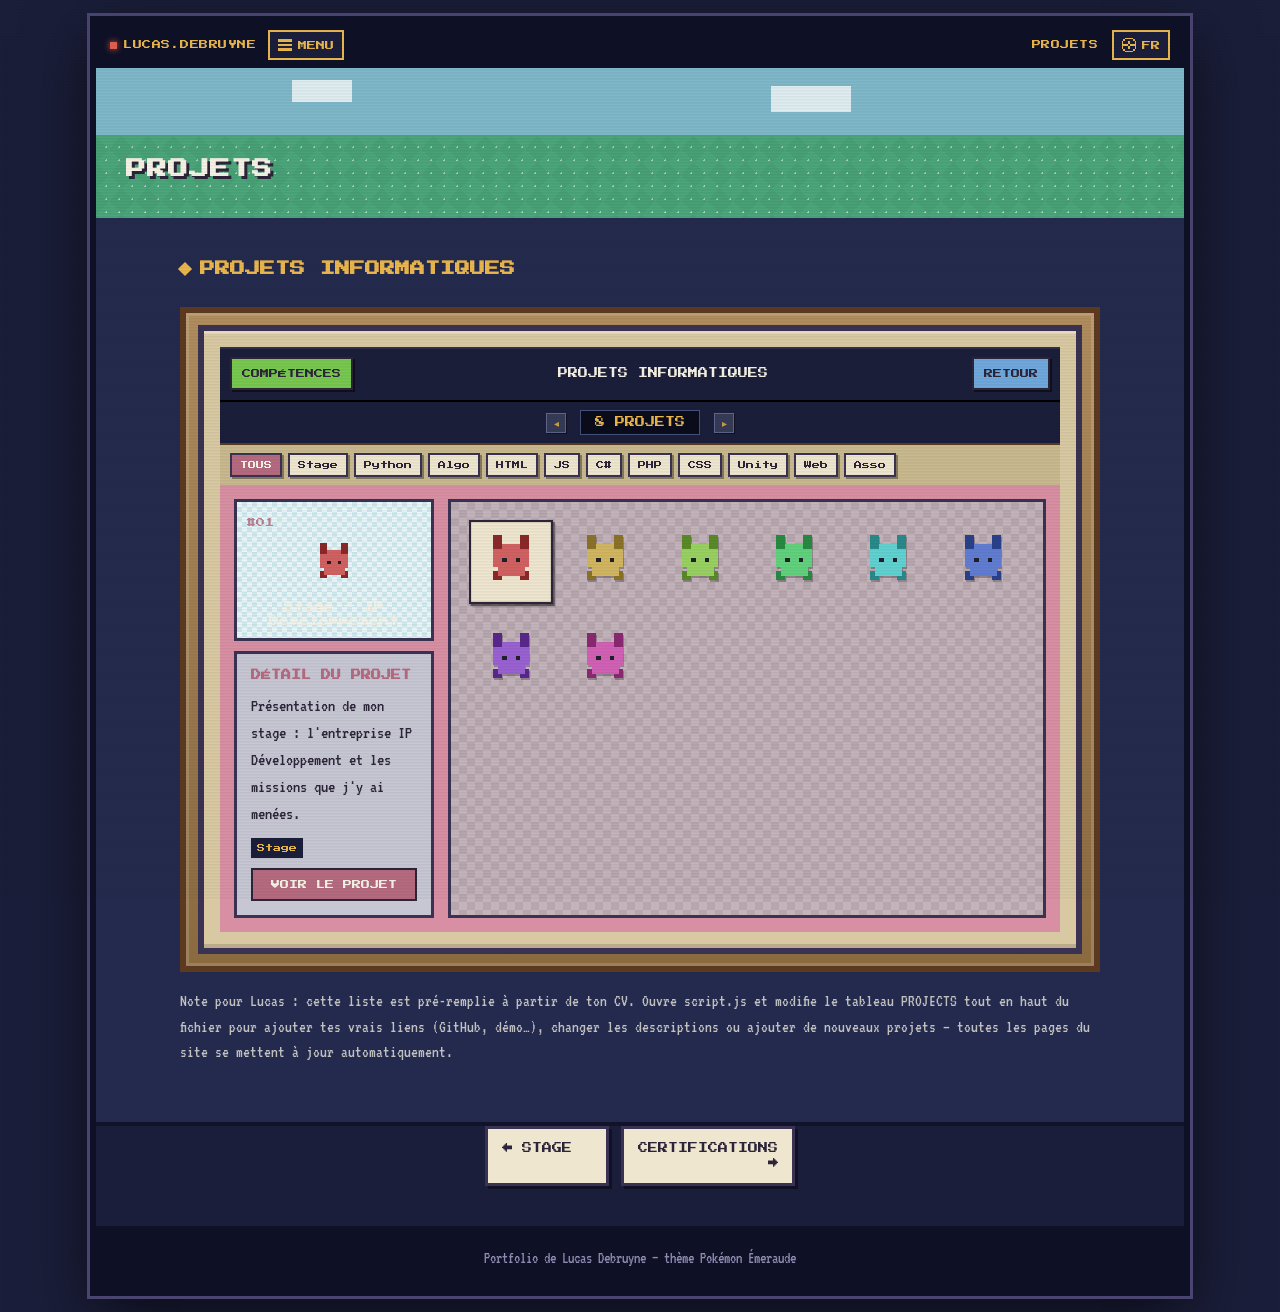
<file: projects.html>
<!DOCTYPE html>
<html lang="fr">
<head>
<meta charset="UTF-8">
<meta name="viewport" content="width=device-width, initial-scale=1.0">
<title>Boîte PC — Projets — Lucas Debruyne</title>
<link rel="stylesheet" href="styles.css">
</head>
<body>
<div class="scanlines"></div>
<div class="gba-frame">

  <div class="status-bar">
    <div class="status-left">
      <span class="brand"><span class="power-light"></span>LUCAS.DEBRUYNE</span>
      <button class="menu-toggle" id="menu-toggle" type="button" aria-haspopup="true" aria-expanded="false" aria-controls="ingame-menu">
        <span class="pixel-icon icon-sm" data-icon="menu"></span>
        <span data-i18n="nav.menu">MENU</span>
      </button>
    </div>
    <div class="status-right">
      <span data-i18n="status.projects">PROJETS</span>
      <div class="lang-switch">
        <button class="lang-btn" id="lang-btn" type="button" aria-haspopup="true" aria-expanded="false">
          <span class="pixel-icon icon-sm" data-icon="globe"></span>
          <span id="lang-current">FR</span>
        </button>
        <ul class="lang-menu" id="lang-menu" hidden>
          <li><button type="button" data-lang="fr"><span class="flag">FR</span>Français</button></li>
          <li><button type="button" data-lang="en"><span class="flag">EN</span>English</button></li>
        </ul>
      </div>
    </div>
  </div>

  <div class="ingame-menu" id="ingame-menu" hidden>
    <ul>
      <li><a href="index.html"><span data-i18n="nav.home">ACCUEIL</span></a></li>
      <li><a href="about.html"><span data-i18n="nav.profile">PROFIL</span></a></li>
      <li><a href="skills.html"><span data-i18n="nav.pokedex">COMPÉTENCES</span></a></li>
      <li><a href="education.html"><span data-i18n="nav.education">FORMATION</span></a></li>
      <li><a href="experience.html"><span data-i18n="nav.experience">EXPéRIENCE</span></a></li>
      <li><a href="stage.html"><span data-i18n="nav.internship">STAGE</span></a></li>
      <li><a href="projects.html"><span data-i18n="nav.projects">PROJETS</span></a></li>
      <li><a href="certifications.html"><span data-i18n="nav.certifications">CERTIFICATIONS</span></a></li>
      <li><a href="cv.html"><span data-i18n="nav.cv">CV</span></a></li>
      <li><a href="contact.html"><span data-i18n="nav.contact">CONTACT</span></a></li>
      <li class="menu-close-item"><button type="button" id="menu-close-btn"><span data-i18n="nav.close">FERMER</span></button></li>
    </ul>
  </div>

  <main>
    <div class="page-hero">
      <div class="hero-cloud" style="width:60px;height:22px;top:12px;left:18%;"></div>
      <div class="hero-cloud" style="width:80px;height:26px;top:18px;left:62%;"></div>
      <div class="hero-grass-pattern"></div>
      <div class="hero-inner">
        <h1 class="hero-title" data-i18n="projects.hero.title">PROJETS</h1>
      </div>
    </div>

    <section>
      <div class="section-inner">
        <h2 class="section-title" data-i18n="projects.section.title">PROJETS INFORMATIQUES</h2>
        <div class="pc-frame">
          <div class="pc-shell">
            <div class="pc-topbar">
              <a class="pc-btn pc-btn-green" href="skills.html" data-i18n="projects.btn.party">COMPÉTENCES</a>
              <span class="pc-topbar-title" data-i18n="projects.section.title">PROJETS INFORMATIQUES</span>
              <a class="pc-btn pc-btn-blue" href="index.html" data-i18n="projects.btn.close">RETOUR</a>
            </div>
            <div class="pc-navigator">
              <span class="pc-arrow" aria-hidden="true">◂</span>
              <span id="box-count"></span>
              <span class="pc-arrow" aria-hidden="true">▸</span>
            </div>
            <div class="pc-filters" id="pc-filters"></div>
            <div class="pc-body">
              <div class="pc-left">
                <div class="pc-preview" id="pc-preview"></div>
                <div class="pc-details" id="pc-details">
                  <div class="empty" data-i18n-html="projects.empty.hint">Clique sur un projet<br>dans la boîte →</div>
                </div>
              </div>
              <div class="box-grid" id="box-grid"></div>
            </div>
          </div>
        </div>
        <p style="margin-top:16px;font-size:17px;opacity:.75;" data-i18n="projects.note">
          Note pour Lucas : cette liste est pré-remplie à partir de ton CV. Ouvre
          script.js et modifie le tableau PROJECTS tout en haut du
          fichier pour ajouter tes vrais liens (GitHub, démo…), changer les descriptions ou
          ajouter de nouveaux projets — toutes les pages du site se mettent à jour automatiquement.
        </p>
      </div>
    </section>
  </main>

  <div class="page-nav">
    <a class="prev" href="stage.html">← <span data-i18n="nav.internship">STAGE</span></a>
    <a class="next" href="certifications.html"><span data-i18n="nav.certifications">CERTIFICATIONS</span> →</a>
  </div>

  <footer class="site-footer" data-i18n="footer.tagline">Portfolio de Lucas Debruyne — thème Pokémon Émeraude</footer>
</div>
<script src="script.js"></script>
</body>
</html>
</file>
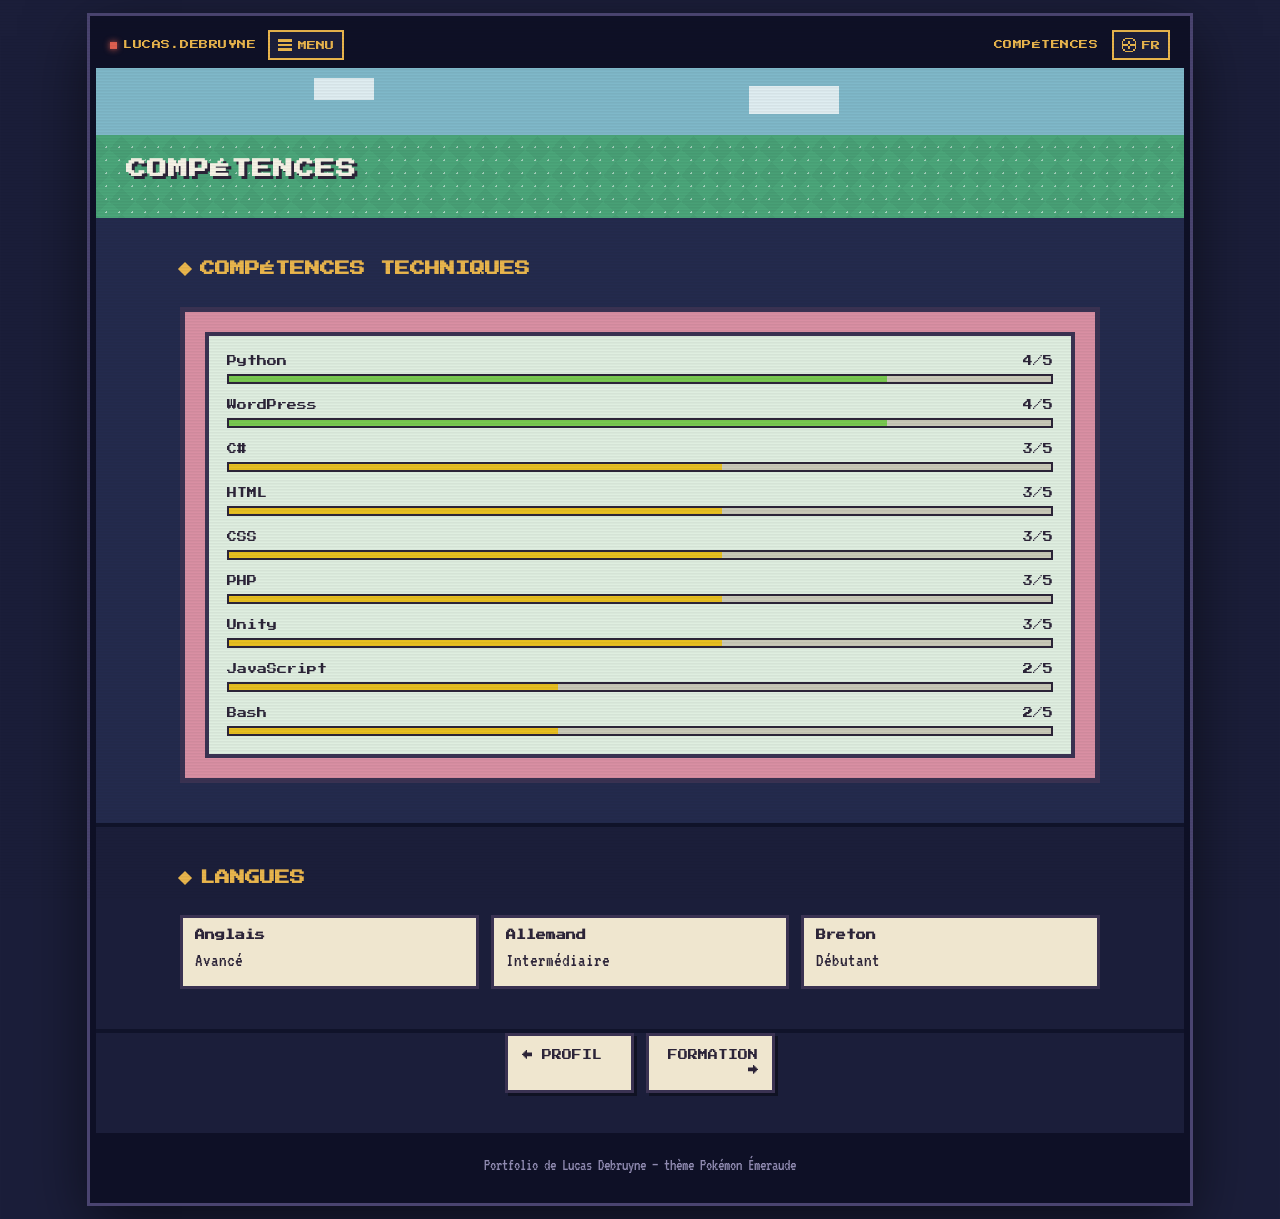
<file: skills.html>
<!DOCTYPE html>
<html lang="fr">
<head>
<meta charset="UTF-8">
<meta name="viewport" content="width=device-width, initial-scale=1.0">
<title>Pokédex — Compétences — Lucas Debruyne</title>
<link rel="stylesheet" href="styles.css">
</head>
  <script src="script.js"></script>
<body>
<div class="scanlines"></div>
<div class="gba-frame">

  <div class="status-bar">
    <div class="status-left">
      <span class="brand"><span class="power-light"></span>LUCAS.DEBRUYNE</span>
      <button class="menu-toggle" id="menu-toggle" type="button" aria-haspopup="true" aria-expanded="false" aria-controls="ingame-menu">
        <span class="pixel-icon icon-sm" data-icon="menu"></span>
        <span data-i18n="nav.menu">MENU</span>
      </button>
    </div>
    <div class="status-right">
      <span data-i18n="status.pokedex">COMPÉTENCES</span>
      <div class="lang-switch">
        <button class="lang-btn" id="lang-btn" type="button" aria-haspopup="true" aria-expanded="false">
          <span class="pixel-icon icon-sm" data-icon="globe"></span>
          <span id="lang-current">FR</span>
        </button>
        <ul class="lang-menu" id="lang-menu" hidden>
          <li><button type="button" data-lang="fr"><span class="flag">FR</span>Français</button></li>
          <li><button type="button" data-lang="en"><span class="flag">EN</span>English</button></li>
        </ul>
      </div>
    </div>
  </div>

  <div class="ingame-menu" id="ingame-menu" hidden>
    <ul>
      <li><a href="index.html"><span data-i18n="nav.home">ACCUEIL</span></a></li>
      <li><a href="about.html"><span data-i18n="nav.profile">PROFIL</span></a></li>
      <li><a href="skills.html"><span data-i18n="nav.pokedex">COMPÉTENCES</span></a></li>
      <li><a href="education.html"><span data-i18n="nav.education">FORMATION</span></a></li>
      <li><a href="experience.html"><span data-i18n="nav.experience">EXPéRIENCE</span></a></li>
      <li><a href="stage.html"><span data-i18n="nav.internship">STAGE</span></a></li>
      <li><a href="projects.html"><span data-i18n="nav.projects">PROJETS</span></a></li>
      <li><a href="certifications.html"><span data-i18n="nav.certifications">CERTIFICATIONS</span></a></li>
      <li><a href="cv.html"><span data-i18n="nav.cv">CV</span></a></li>
      <li><a href="contact.html"><span data-i18n="nav.contact">CONTACT</span></a></li>
      <li class="menu-close-item"><button type="button" id="menu-close-btn"><span data-i18n="nav.close">FERMER</span></button></li>
    </ul>
  </div>

  <main>
    <div class="page-hero">
      <div class="hero-cloud" style="width:60px;height:22px;top:10px;left:20%;"></div>
      <div class="hero-cloud" style="width:90px;height:28px;top:18px;left:60%;"></div>
      <div class="hero-grass-pattern"></div>
      <div class="hero-inner">
        <h1 class="hero-title" data-i18n="nav.pokedex">COMPÉTENCES</h1>
      </div>
    </div>

    <section>
      <div class="section-inner">
        <h2 class="section-title" data-i18n="skills.title.tech">COMPÉTENCES TECHNIQUES</h2>
        <div class="pokedex">
          <div class="pokedex-screen">
            <div id="skills-list"></div>
          </div>
        </div>
      </div>
    </section>

    <section class="alt">
      <div class="section-inner">
        <h2 class="section-title" data-i18n="skills.title.languages">LANGUES</h2>
        <div class="lang-list" id="lang-list"></div>
      </div>
    </section>
  </main>

  <div class="page-nav">
    <a class="prev" href="about.html">← <span data-i18n="nav.profile">PROFIL</span></a>
    <a class="next" href="education.html"><span data-i18n="nav.education">FORMATION</span> →</a>
  </div>

  <footer class="site-footer" data-i18n="footer.tagline">Portfolio de Lucas Debruyne — thème Pokémon Émeraude</footer>
</div>

</body>
</html>
</file>
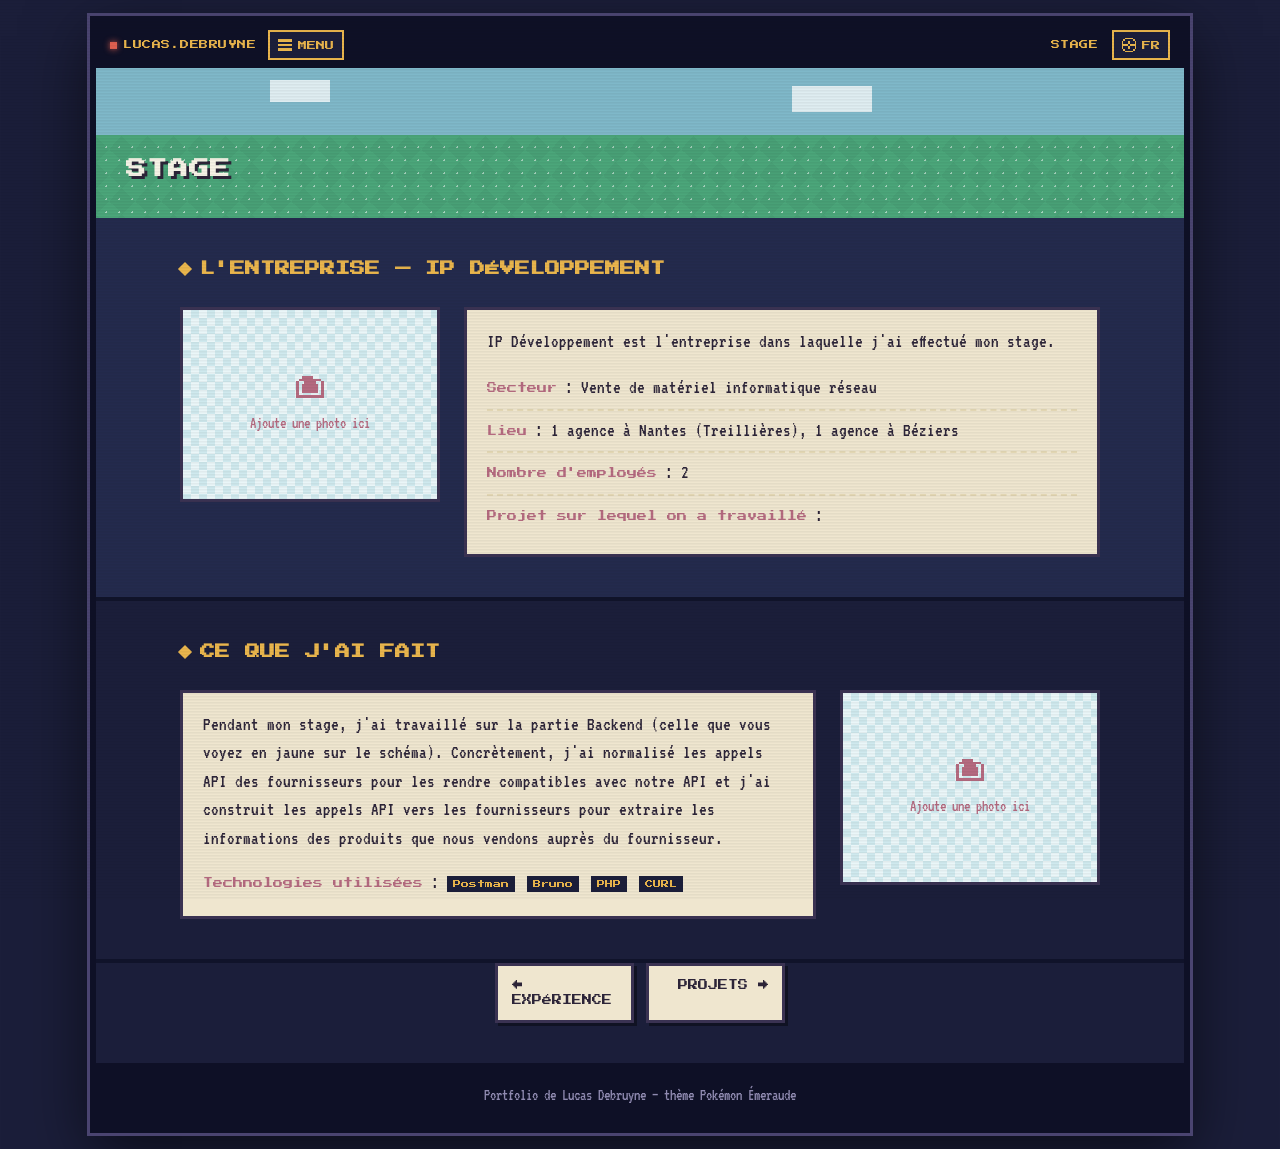
<file: stage.html>
<!DOCTYPE html>
<html lang="fr">
<head>
<meta charset="UTF-8">
<meta name="viewport" content="width=device-width, initial-scale=1.0">
<title>Stage — IP Développement — Lucas Debruyne</title>
<link rel="stylesheet" href="styles.css">
</head>
<body>
<div class="scanlines"></div>
<div class="gba-frame">

  <div class="status-bar">
    <div class="status-left">
      <span class="brand"><span class="power-light"></span>LUCAS.DEBRUYNE</span>
      <button class="menu-toggle" id="menu-toggle" type="button" aria-haspopup="true" aria-expanded="false" aria-controls="ingame-menu">
        <span class="pixel-icon icon-sm" data-icon="menu"></span>
        <span data-i18n="nav.menu">MENU</span>
      </button>
    </div>
    <div class="status-right">
      <span data-i18n="status.internship">STAGE</span>
      <div class="lang-switch">
        <button class="lang-btn" id="lang-btn" type="button" aria-haspopup="true" aria-expanded="false">
          <span class="pixel-icon icon-sm" data-icon="globe"></span>
          <span id="lang-current">FR</span>
        </button>
        <ul class="lang-menu" id="lang-menu" hidden>
          <li><button type="button" data-lang="fr"><span class="flag">FR</span>Français</button></li>
          <li><button type="button" data-lang="en"><span class="flag">EN</span>English</button></li>
        </ul>
      </div>
    </div>
  </div>

  <div class="ingame-menu" id="ingame-menu" hidden>
    <ul>
      <li><a href="index.html"><span data-i18n="nav.home">ACCUEIL</span></a></li>
      <li><a href="about.html"><span data-i18n="nav.profile">PROFIL</span></a></li>
      <li><a href="skills.html"><span data-i18n="nav.pokedex">COMPÉTENCES</span></a></li>
      <li><a href="education.html"><span data-i18n="nav.education">FORMATION</span></a></li>
      <li><a href="experience.html"><span data-i18n="nav.experience">EXPéRIENCE</span></a></li>
      <li><a href="stage.html"><span data-i18n="nav.internship">STAGE</span></a></li>
      <li><a href="projects.html"><span data-i18n="nav.projects">PROJETS</span></a></li>
      <li><a href="certifications.html"><span data-i18n="nav.certifications">CERTIFICATIONS</span></a></li>
      <li><a href="cv.html"><span data-i18n="nav.cv">CV</span></a></li>
      <li><a href="contact.html"><span data-i18n="nav.contact">CONTACT</span></a></li>
      <li class="menu-close-item"><button type="button" id="menu-close-btn"><span data-i18n="nav.close">FERMER</span></button></li>
    </ul>
  </div>

  <main>
    <div class="page-hero">
      <div class="hero-cloud" style="width:60px;height:22px;top:12px;left:16%;"></div>
      <div class="hero-cloud" style="width:80px;height:26px;top:18px;left:64%;"></div>
      <div class="hero-grass-pattern"></div>
      <div class="hero-inner">
        <h1 class="hero-title" data-i18n="nav.internship">STAGE</h1>
      </div>
    </div>

    <section>
      <div class="section-inner">
        <h2 class="section-title" data-i18n="stage.company.title">L'ENTREPRISE — IP DÉVELOPPEMENT</h2>
        <div class="stage-block">
          <div class="stage-photo">
            <div class="photo-slot">
              <div class="pixel-icon icon-lg" data-icon="camera"></div>
              <span data-i18n="stage.photo.hint">Ajoute une photo ici</span>
            </div>
            <!-- Pour ajouter ta photo : remplace le <div class="photo-slot">...</div> ci-dessus par
                 <img src="nom-de-ta-photo.jpg" alt="IP Développement" style="width:100%;display:block;border:3px solid var(--border);"> -->
          </div>
          <div class="stage-text">
            <div data-i18n-html="stage.company.text"></div>
          </div>
        </div>
      </div>
    </section>

    <section class="alt">
      <div class="section-inner">
        <h2 class="section-title" data-i18n="stage.work.title">CE QUE J'AI FAIT</h2>
        <div class="stage-block reverse">
          <div class="stage-photo">
            <div class="photo-slot">
              <div class="pixel-icon icon-lg" data-icon="camera"></div>
              <span data-i18n="stage.photo.hint">Ajoute une photo ici</span>
            </div>
            <!-- Pour ajouter ta photo : remplace le <div class="photo-slot">...</div> ci-dessus par
                 <img src="nom-de-ta-photo.jpg" alt="Mission de stage" style="width:100%;display:block;border:3px solid var(--border);"> -->
          </div>
          <div class="stage-text">
            <div data-i18n-html="stage.work.text"></div>
          </div>
        </div>
      </div>
    </section>
  </main>

  <div class="page-nav">
    <a class="prev" href="experience.html">← <span data-i18n="nav.experience">EXPéRIENCE</span></a>
    <a class="next" href="projects.html"><span data-i18n="nav.projects">PROJETS</span> →</a>
  </div>

  <footer class="site-footer" data-i18n="footer.tagline">Portfolio de Lucas Debruyne — thème Pokémon Émeraude</footer>
</div>
<script src="script.js"></script>
</body>
</html>
</file>
<file: styles.css>
@import url('https://fonts.googleapis.com/css2?family=Press+Start+2P&family=VT323&display=swap');

:root{
  --night:#1b1e3a;
  --night-2:#232a4d;
  --route:#4ba67a;
  --route-dark:#3d8563;
  --cream:#efe6cf;
  --cream-2:#e2d6b3;
  --ink:#2c2438;
  --border:#3a3252;
  --rose:#d98fa3;
  --rose-dark:#b56a80;
  --gold:#eab64d;
  --hp-green:#78c850;
  --hp-yellow:#e8c020;
  --hp-red:#e06050;
  --white:#f6f3e6;
}

*{box-sizing:border-box;}
html{scroll-behavior:smooth;}
body{
  margin:0;
  background:var(--night);
  color:var(--white);
  font-family:'VT323', monospace;
  font-size:20px;
  line-height:1.5;
}
h1,h2,h3,.pixel{font-family:'Press Start 2P', monospace;}
a{color:inherit;}
img{max-width:100%;display:block;}

/* ---------- screen frame ---------- */
.gba-frame{
  max-width:1100px;
  margin:16px auto;
  border:6px solid #0e1026;
  border-radius:0;
  box-shadow:0 0 0 3px #4a4470, 0 20px 60px rgba(0,0,0,.6);
  overflow:hidden;
  position:relative;
  min-height:calc(100vh - 32px);
  display:flex;
  flex-direction:column;
}
.scanlines{
  pointer-events:none;
  position:fixed;
  inset:0;
  background:repeating-linear-gradient(to bottom,
    rgba(0,0,0,0.12) 0px, rgba(0,0,0,0.12) 1px, transparent 2px, transparent 3px);
  mix-blend-mode:multiply;
  z-index:999;
  opacity:.35;
}

/* ---------- top status bar (GBA cartridge label) ---------- */
.status-bar{
  background:#0e1026;
  color:var(--gold);
  font-family:'Press Start 2P', monospace;
  font-size:9px;
  padding:8px 14px;
  display:flex;
  justify-content:space-between;
  align-items:center;
  letter-spacing:.5px;
  flex-wrap:wrap;
  gap:8px;
}
.status-bar .power-light{
  display:inline-block;width:7px;height:7px;background:var(--hp-red);
  border-radius:0;box-shadow:0 0 6px var(--hp-red);margin-right:6px;
  animation:blink2 2.4s infinite;
}
@keyframes blink2{0%,90%,100%{opacity:1;}95%{opacity:.3;}}
.status-right{
  display:flex;
  align-items:center;
  gap:14px;
}

/* ---------- language switcher ---------- */
.lang-switch{position:relative;}
.lang-btn{
  background:var(--night);
  color:var(--gold);
  border:2px solid var(--gold);
  font-family:'Press Start 2P', monospace;
  font-size:9px;
  padding:6px 8px;
  cursor:pointer;
  display:flex;
  align-items:center;
  gap:6px;
}
.lang-btn:hover{background:var(--gold);color:var(--night);}
.lang-menu{
  position:absolute;
  top:calc(100% + 6px);
  right:0;
  background:var(--cream);
  border:3px solid var(--border);
  padding:6px;
  list-style:none;
  margin:0;
  min-width:150px;
  z-index:300;
  box-shadow:4px 4px 0 rgba(0,0,0,.5);
}
.lang-menu[hidden]{display:none;}
.lang-menu li{margin:0;}
.lang-menu button{
  width:100%;
  text-align:left;
  background:none;
  border:none;
  color:var(--ink);
  font-family:'VT323', monospace;
  font-size:18px;
  padding:8px 10px;
  cursor:pointer;
  display:flex;
  align-items:center;
  gap:8px;
}
.lang-menu button:hover{background:var(--rose);color:var(--white);}
.lang-menu button.active{background:var(--route);color:var(--white);}
.lang-menu button .flag{
  font-family:'Press Start 2P', monospace;
  font-size:9px;
  opacity:.7;
  min-width:24px;
}

/* ---------- nav (in-game pause menu) ---------- */
.status-left{
  display:flex;
  align-items:center;
  gap:12px;
}
.status-left .brand{display:flex;align-items:center;}
.menu-toggle{
  background:var(--night);
  color:var(--gold);
  border:2px solid var(--gold);
  font-family:'Press Start 2P', monospace;
  font-size:9px;
  padding:6px 8px;
  cursor:pointer;
  display:flex;
  align-items:center;
  gap:6px;
}
.menu-toggle:hover{background:var(--gold);color:var(--night);}

.ingame-menu{
  position:absolute;
  top:44px;
  right:14px;
  z-index:120;
  background:#ffffff;
  color:#3e3d3b;
  border:3px solid #3e3d3b;
  min-width:190px;
  box-shadow:4px 4px 0 rgba(0,0,0,.35);
}
.ingame-menu[hidden]{display:none;}
.ingame-menu ul{list-style:none;margin:0;padding:5px;}
.ingame-menu li{margin:0;}
.ingame-menu a,
.ingame-menu button{
  display:block;
  width:100%;
  text-align:left;
  background:none;
  border:none;
  color:#3e3d3b;
  text-decoration:none;
  font-family:'Press Start 2P', monospace;
  font-size:11px;
  padding:10px 10px 10px 22px;
  cursor:pointer;
  position:relative;
}
.ingame-menu a::before,
.ingame-menu button::before{
  content:"";
  position:absolute;
  left:8px;
  top:50%;
  transform:translateY(-50%);
  opacity:0;
}
.ingame-menu a:hover,
.ingame-menu a:focus,
.ingame-menu a.active,
.ingame-menu button:hover,
.ingame-menu button:focus{
  outline:none;
}
.ingame-menu a:hover::before,
.ingame-menu a:focus::before,
.ingame-menu a.active::before,
.ingame-menu button:hover::before,
.ingame-menu button:focus::before{
  content:"▶";
  opacity:1;
  color:#3e3d3b;
}
.ingame-menu .menu-close-item{
  border-top:1px solid #c9c9c9;
  margin-top:4px;
  padding-top:4px;
}
.ingame-menu .menu-close-item button{color:var(--rose-dark);}

/* ---------- page hero strip (small, per-page) ---------- */
.page-hero{
  position:relative;
  min-height:150px;
  background:linear-gradient(to bottom, #7fb8c9 0%, #7fb8c9 45%, var(--route) 45%, var(--route) 100%);
  overflow:hidden;
  display:flex;
  align-items:flex-end;
}
.page-hero.tall{min-height:380px;}
.hero-cloud{position:absolute;background:rgba(255,255,255,.75);border-radius:0;}
.hero-grass-pattern{
  position:absolute;left:0;right:0;bottom:0;top:45%;
  background-image:
    repeating-conic-gradient(from 45deg, rgba(0,0,0,0.035) 0% 25%, transparent 0% 50%),
    radial-gradient(rgba(255,255,255,.5) 1px, transparent 1px);
  background-size:26px 26px, 13px 13px;
  background-position:0 0, 4px 5px;
}
.hero-scenery-wrap{
  position:absolute;
  right:0;
  bottom:0;
  width:58%;
  max-width:460px;
  aspect-ratio:320/130;
  z-index:1;
  pointer-events:none;
}
.hero-scenery{
  width:100%;
  height:100%;
  display:block;
  opacity:.92;
}
.hero-inner{position:relative;z-index:2;width:100%;padding:22px 30px 22px;}
.page-hero.tall .hero-inner{padding:34px 30px 30px;}
.trainer-sprite{width:64px;height:64px;margin-bottom:14px;image-rendering:pixelated;}
.hero-title{
  font-size:20px;color:var(--white);
  text-shadow:3px 3px 0 var(--ink);
  margin:0 0 12px;letter-spacing:1px;
}
.page-hero.tall .hero-title{font-size:28px;}
@media (max-width:640px){
  .hero-title{font-size:15px;}
  .page-hero.tall .hero-title{font-size:18px;}
  .hero-scenery-wrap{display:none;}
}
.dialog-box{
  background:var(--cream);color:var(--ink);
  border:4px solid var(--border);border-radius:0;
  padding:16px 20px;max-width:640px;font-size:22px;
  position:relative;box-shadow:4px 4px 0 rgba(0,0,0,.35);
}
.dialog-box .who{
  font-family:'Press Start 2P', monospace;font-size:11px;
  color:var(--rose-dark);margin-bottom:8px;display:block;
}
.dialog-arrow{
  position:absolute;right:14px;bottom:10px;width:0;height:0;
  border-left:7px solid transparent;border-right:7px solid transparent;
  border-top:9px solid var(--ink);animation:bob 1s infinite;
}
@keyframes bob{0%,100%{transform:translateY(0);}50%{transform:translateY(4px);}}
#typed-line::after{content:"▌";animation:blink 1s step-end infinite;}
@keyframes blink{50%{opacity:0;}}

/* ---------- section shell ---------- */
main{flex:1;}
section{padding:40px 26px;background:var(--night-2);border-bottom:4px solid #10132a;}
section.alt{background:var(--night);}
.section-inner{max-width:920px;margin:0 auto;}
.section-title{
  font-size:15px;color:var(--gold);margin:0 0 26px;
  display:flex;align-items:center;gap:10px;
}
.section-title::before{content:"";width:10px;height:10px;background:var(--gold);display:inline-block;transform:rotate(45deg);}

/* ---------- page navigation footer (in-page prev/next) ---------- */
.page-nav{
  display:flex;justify-content:space-between;gap:12px;
  max-width:920px;margin:0 auto;padding:0 26px 40px;
  font-family:'Press Start 2P', monospace;font-size:10px;
}
.page-nav a{
  background:var(--cream);color:var(--ink);text-decoration:none;
  border:3px solid var(--border);border-radius:0;padding:12px 14px;
  box-shadow:3px 3px 0 rgba(0,0,0,.4);flex:1;
}
.page-nav a.next{text-align:right;}
.page-nav a:hover{background:var(--rose);color:var(--white);}

/* ---------- trainer card (home) ---------- */
.trainer-card{
  background:var(--cream);color:var(--ink);
  border:5px solid var(--border);border-radius:0;
  padding:20px;display:grid;grid-template-columns:110px 1fr;gap:18px;
  box-shadow:4px 4px 0 rgba(0,0,0,.4);
}
@media (max-width:520px){.trainer-card{grid-template-columns:1fr;}}
.trainer-card .portrait{
  width:100px;height:100px;background:var(--route);
  border:3px solid var(--ink);border-radius:0;
  display:flex;align-items:center;justify-content:center;
}
.trainer-card .portrait svg{width:70px;height:70px;image-rendering:pixelated;}
.trainer-card h3{margin:0 0 8px;font-size:15px;}
.trainer-card .badges{display:flex;flex-wrap:wrap;gap:8px;margin-top:10px;}
.mini-badge{
  width:34px;height:34px;border-radius:0;
  background:var(--gold);border:2px solid var(--ink);
  display:flex;align-items:center;justify-content:center;font-size:15px;
}
.quick-links{display:grid;grid-template-columns:repeat(auto-fit,minmax(180px,1fr));gap:14px;margin-top:26px;}
.quick-card{
  background:var(--cream);color:var(--ink);text-decoration:none;
  border:3px solid var(--border);border-radius:0;padding:16px;
  box-shadow:3px 3px 0 rgba(0,0,0,.35);transition:transform .1s ease;
}
.quick-card:hover{transform:translateY(-3px);}
.quick-card .icon{font-size:26px;margin-bottom:8px;}
.quick-card b{font-family:'Press Start 2P',monospace;font-size:11px;display:block;margin-bottom:6px;}
.quick-card span{font-size:17px;opacity:.85;}

/* ---------- about page ---------- */
.about-grid{display:grid;grid-template-columns:1fr;gap:20px;}
.badge-row{display:flex;flex-wrap:wrap;gap:10px;margin-top:18px;}
.badge{
  background:var(--cream);color:var(--ink);border:3px solid var(--border);
  border-radius:0;display:inline-flex;align-items:center;
  justify-content:center;font-family:'Press Start 2P', monospace;font-size:9px;
  text-align:center;line-height:1.2;box-shadow:2px 2px 0 rgba(0,0,0,.4);
  padding:12px 14px;white-space:nowrap;
}

/* ---------- pokedex / skills ---------- */
.pokedex{background:var(--rose);border:5px solid var(--border);border-radius:0;padding:20px;}
.pokedex-screen{background:#dfeee0;border:4px solid var(--border);border-radius:0;padding:18px;color:var(--ink);}
.stat-row{margin-bottom:14px;}
.stat-row:last-child{margin-bottom:0;}
.stat-label{display:flex;justify-content:space-between;font-family:'Press Start 2P', monospace;font-size:10px;margin-bottom:5px;}
.hp-bar{height:10px;background:#c9c9b8;border:2px solid var(--ink);border-radius:0;overflow:hidden;}
.hp-fill{height:100%;background:var(--hp-green);transition:width 1s ease;}
.lang-list{margin-top:22px;display:grid;grid-template-columns:repeat(auto-fit,minmax(180px,1fr));gap:12px;}
.lang-card{background:var(--cream);color:var(--ink);border:3px solid var(--border);border-radius:0;padding:10px 12px;font-size:19px;}
.lang-card b{font-family:'Press Start 2P', monospace;font-size:10px;display:block;margin-bottom:4px;}

/* ---------- education / route sign ---------- */
.route-path{position:relative;padding-left:26px;border-left:4px dashed var(--route);}
.route-stop{position:relative;margin-bottom:34px;}
.route-stop:last-child{margin-bottom:0;}
.route-stop::before{
  content:"";position:absolute;left:-33px;top:4px;width:14px;height:14px;
  background:var(--gold);border:3px solid var(--ink);border-radius:0;
}
.route-sign{background:var(--cream);color:var(--ink);border:4px solid var(--border);border-radius:0;padding:16px 18px;}
.route-sign .date{font-family:'Press Start 2P', monospace;font-size:10px;color:var(--rose-dark);display:block;margin-bottom:6px;}
.route-sign h3{margin:0 0 10px;font-size:14px;color:var(--ink);}
.route-sign ul{margin:0;padding-left:20px;}
.route-sign li{margin-bottom:4px;}

/* ---------- experience ---------- */
.exp-card{
  background:var(--cream);color:var(--ink);border:4px solid var(--border);border-radius:0;
  padding:18px 20px;display:flex;gap:18px;align-items:flex-start;flex-wrap:wrap;
}
.exp-icon{
  width:50px;height:50px;flex:0 0 auto;background:var(--gold);border:3px solid var(--ink);
  border-radius:0;display:flex;align-items:center;justify-content:center;font-size:24px;
}
.exp-text h3{margin:0 0 4px;font-size:14px;}
.exp-text .date{font-family:'Press Start 2P',monospace;font-size:9px;color:var(--rose-dark);}

/* ---------- stage (internship) ---------- */
.stage-block{
  display:grid;
  grid-template-columns:260px 1fr;
  gap:24px;
  align-items:start;
}
.stage-block.reverse{grid-template-columns:1fr 260px;}
.stage-block.reverse .stage-photo{order:2;}
.stage-block.reverse .stage-text{order:1;}
@media (max-width:640px){
  .stage-block, .stage-block.reverse{grid-template-columns:1fr;}
  .stage-block.reverse .stage-photo{order:1;}
  .stage-block.reverse .stage-text{order:2;}
}
.stage-photo{width:100%;}
.photo-slot{
  aspect-ratio:4/3;
  width:100%;
  border:3px solid var(--border);
  background-color:#eaf6f8;
  background-image:
    linear-gradient(45deg, #cfe9ee 25%, transparent 25%, transparent 75%, #cfe9ee 75%, #cfe9ee),
    linear-gradient(45deg, #cfe9ee 25%, transparent 25%, transparent 75%, #cfe9ee 75%, #cfe9ee);
  background-size:16px 16px;
  background-position:0 0, 8px 8px;
  display:flex;
  flex-direction:column;
  align-items:center;
  justify-content:center;
  gap:10px;
  color:var(--rose-dark);
  font-size:16px;
  text-align:center;
  padding:14px;
}
.stage-text{
  background:var(--cream);color:var(--ink);
  border:3px solid var(--border);
  padding:18px 20px;
  font-size:19px;
}
.stage-text p{margin:0 0 12px;}
.stage-text p:last-child{margin-bottom:0;}
.stage-facts{list-style:none;margin:0;padding:0;}
.stage-facts li{padding:6px 0;border-top:2px dashed var(--cream-2);}
.stage-facts li:first-child{border-top:none;}
.stage-facts b, .stage-techs b{font-family:'Press Start 2P',monospace;font-size:10px;color:var(--rose-dark);font-weight:normal;}
.stage-techs{margin-top:16px !important;}
.stage-techs .tag{margin-right:4px;}
.exp-more{margin:10px 0 0;}
.exp-more a{font-family:'Press Start 2P',monospace;font-size:9px;color:var(--rose-dark);}

/* ---------- projects / PC box ---------- */
.pc-frame{
  background:linear-gradient(180deg, #b08d5e 0%, #8a6a3f 100%);
  border:6px solid #5c3a20;
  padding:12px;
  box-shadow:inset 0 0 0 3px rgba(255,255,255,.15);
}
.pc-shell{
  background:#d9c9a3;
  border:6px solid var(--border);
  border-radius:0;
  padding:16px;
  box-shadow:inset 0 3px 0 rgba(255,255,255,.35), inset 0 -4px 0 rgba(0,0,0,.15);
}
.pc-topbar{
  display:flex;justify-content:space-between;align-items:center;background:var(--night);
  color:var(--white);font-family:'Press Start 2P',monospace;font-size:10px;padding:10px;
  border-radius:0;flex-wrap:wrap;gap:8px;
  box-shadow:inset 0 2px 0 rgba(255,255,255,.08);
}
.pc-topbar-title{padding:0 6px;}
.pc-btn{
  display:inline-block;
  font-family:'Press Start 2P', monospace;
  font-size:9px;
  padding:8px 10px;
  text-decoration:none;
  border:2px solid var(--ink);
  color:var(--ink);
  box-shadow:2px 2px 0 rgba(0,0,0,.5);
  transition:transform .08s ease;
}
.pc-btn:hover{transform:translateY(-2px);}
.pc-btn:active{transform:translate(2px,2px);box-shadow:none;}
.pc-btn-green{background:var(--hp-green);}
.pc-btn-blue{background:#6fa8dc;}
.pc-navigator{
  display:flex;align-items:center;justify-content:center;gap:14px;
  background:var(--night);color:var(--gold);
  font-family:'Press Start 2P',monospace;font-size:10px;
  padding:8px;border-top:2px solid #000;
}
.pc-navigator span#box-count{
  background:#0a0c1c;
  padding:4px 10px;
  border:1px solid #45507a;
  min-width:120px;
  text-align:center;
  display:inline-block;
}
.pc-arrow{
  display:inline-flex;align-items:center;justify-content:center;
  width:20px;height:20px;
  background:#3a3f5c;
  border:1px solid #6b719a;
  box-shadow:1px 1px 0 rgba(0,0,0,.5);
  opacity:.85;
}
.pc-filters{
  display:flex;flex-wrap:wrap;gap:6px;align-items:center;
  background:#c9b98f;
  padding:8px 10px;
  border-top:2px solid #5c3a20;
}
.pc-filter-btn{
  font-family:'Press Start 2P', monospace;
  font-size:8px;
  padding:6px 8px;
  background:var(--cream);
  color:var(--ink);
  border:2px solid var(--border);
  box-shadow:2px 2px 0 rgba(0,0,0,.35);
  cursor:pointer;
  transition:transform .08s ease;
}
.pc-filter-btn:hover{transform:translateY(-1px);}
.pc-filter-btn.active{
  background:var(--rose-dark);
  color:var(--white);
}
.pc-body{
  display:grid;grid-template-columns:200px 1fr;gap:14px;
  background:var(--rose);padding:14px;border-radius:0;
}
@media (max-width:700px){.pc-body{grid-template-columns:1fr;}}

.pc-left{display:flex;flex-direction:column;gap:10px;}

.pc-preview{
  background-color:#eaf6f8;
  background-image:
    linear-gradient(45deg, #cfe9ee 25%, transparent 25%, transparent 75%, #cfe9ee 75%, #cfe9ee),
    linear-gradient(45deg, #cfe9ee 25%, transparent 25%, transparent 75%, #cfe9ee 75%, #cfe9ee);
  background-size:10px 10px;
  background-position:0 0, 5px 5px;
  border:3px solid var(--border);
  padding:14px 10px 10px;
  text-align:center;
  min-height:120px;
  display:flex;
  flex-direction:column;
  align-items:center;
  justify-content:center;
}
.pc-preview .proj-number{
  align-self:flex-start;
  font-family:'Press Start 2P',monospace;font-size:9px;
  color:var(--rose-dark);opacity:.85;margin-bottom:6px;
}
.pc-preview .proj-icon{width:56px;height:56px;margin-bottom:8px;}
.pc-preview .proj-name{font-family:'Press Start 2P',monospace;font-size:10px;line-height:1.4;}

.pc-details{
  background:#c7c7d4;border:3px solid var(--border);border-radius:0;padding:14px;
  color:var(--ink);min-height:150px;display:flex;flex-direction:column;flex:1;
}
.pc-details h4{font-family:'Press Start 2P',monospace;font-size:10px;margin:0 0 10px;color:var(--rose-dark);}
.pc-details .proj-desc{font-size:18px;flex:1;}
.pc-details .proj-tags{display:flex;flex-wrap:wrap;gap:6px;margin:10px 0;}
.tag{background:var(--night);color:var(--gold);font-family:'Press Start 2P',monospace;font-size:8px;padding:4px 6px;border-radius:0;}
.pc-details .proj-link{
  display:inline-block;margin-top:auto;background:var(--rose-dark);color:var(--white);
  text-decoration:none;font-family:'Press Start 2P',monospace;font-size:9px;padding:8px 10px;
  border-radius:0;text-align:center;border:2px solid var(--ink);
}
.pc-details .empty{margin:auto;text-align:center;font-size:18px;opacity:.8;}

.box-grid{
  border:3px solid var(--border);border-radius:0;padding:20px;
  display:grid;grid-template-columns:repeat(auto-fill,minmax(70px,1fr));gap:18px 14px;align-content:start;
  background-color:#b7a6ae;
  background-image:
    linear-gradient(45deg, #c4b3bb 25%, transparent 25%, transparent 75%, #c4b3bb 75%, #c4b3bb),
    linear-gradient(45deg, #c4b3bb 25%, transparent 25%, transparent 75%, #c4b3bb 75%, #c4b3bb);
  background-size:16px 16px;
  background-position:0 0, 8px 8px;
}
.box-slot{
  background:transparent;border:none;border-radius:0;aspect-ratio:1;
  display:flex;align-items:center;justify-content:center;cursor:pointer;padding:4px;
  transition:transform .1s ease, filter .1s ease;
  filter:drop-shadow(1px 2px 0 rgba(0,0,0,.25));
}
.box-slot:hover{transform:translateY(-2px);}
.box-slot.active{
  background:var(--cream);
  border:2px solid var(--ink);
  box-shadow:2px 2px 0 rgba(0,0,0,.35);
  transform:scale(1.05);
}
.box-slot.filtered-out{display:none;}
.box-slot svg{width:100%;height:100%;image-rendering:pixelated;}


/* ---------- CV / bag ---------- */
.bag-panel{background:var(--cream);color:var(--ink);border:4px solid var(--border);border-radius:0;padding:26px;text-align:center;}
.bag-panel p{font-size:20px;margin:0 0 18px;}
.item-list{display:grid;grid-template-columns:repeat(auto-fit,minmax(200px,1fr));gap:14px;margin-top:22px;text-align:left;}
.item-row{
  background:var(--white);border:2px solid var(--border);border-radius:0;padding:12px 14px;
  display:flex;align-items:center;gap:10px;
}
.item-row .icon{font-size:20px;}
.item-row b{font-family:'Press Start 2P',monospace;font-size:9px;display:block;}
.item-row span{font-size:16px;opacity:.8;}
.cta-button{
  display:inline-block;background:var(--gold);color:var(--ink);text-decoration:none;
  font-family:'Press Start 2P',monospace;font-size:12px;padding:14px 20px;border-radius:0;
  border:3px solid var(--ink);box-shadow:3px 3px 0 rgba(0,0,0,.4);transition:transform .08s ease;
}
.cta-button:hover{transform:translateY(-2px);}
.cta-button:active{transform:translate(2px,2px);box-shadow:none;}

/* ---------- contact / save ---------- */
.save-screen{background:var(--night);border:4px solid var(--border);border-radius:0;padding:22px;}
.save-slot{
  background:var(--cream);color:var(--ink);border:3px solid var(--border);border-radius:0;
  padding:14px 16px;display:flex;align-items:center;gap:14px;margin-bottom:12px;text-decoration:none;
}
.save-slot:last-child{margin-bottom:0;}
.save-slot .dot{width:10px;height:10px;background:var(--hp-green);border-radius:0;flex:0 0 auto;}
.save-slot .label{font-family:'Press Start 2P',monospace;font-size:10px;display:block;margin-bottom:3px;}
.save-slot .value{font-size:19px;}

footer.site-footer{background:#0e1026;color:#8f8ab0;text-align:center;padding:20px;font-size:16px;}

/* ---------- pixel icons (replace emoji everywhere) ---------- */
.pixel-icon{
  display:inline-flex;
  align-items:center;
  justify-content:center;
  width:1em;
  height:1em;
  color:currentColor;
}
.pixel-icon svg{width:100%;height:100%;image-rendering:pixelated;display:block;}
.icon-lg{font-size:28px;}
.icon-md{font-size:20px;}
.icon-sm{font-size:14px;}
</file>
